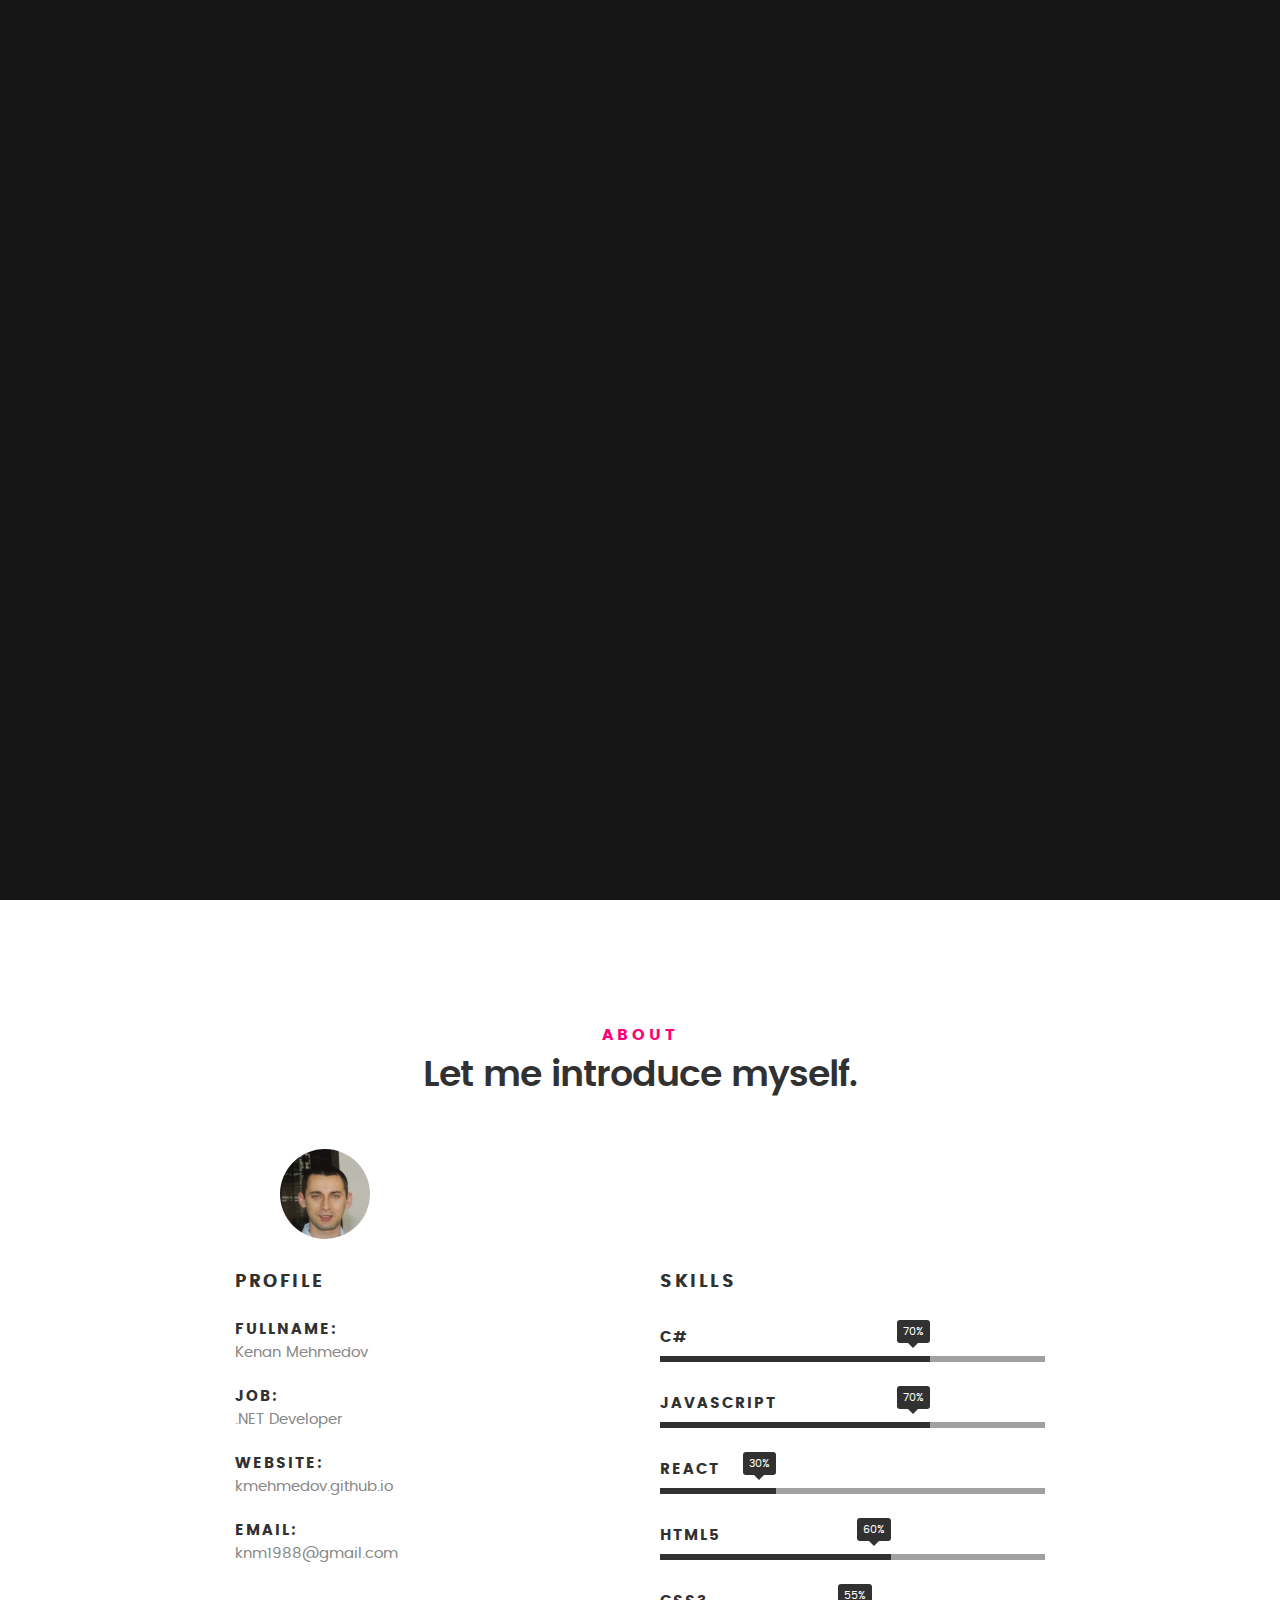
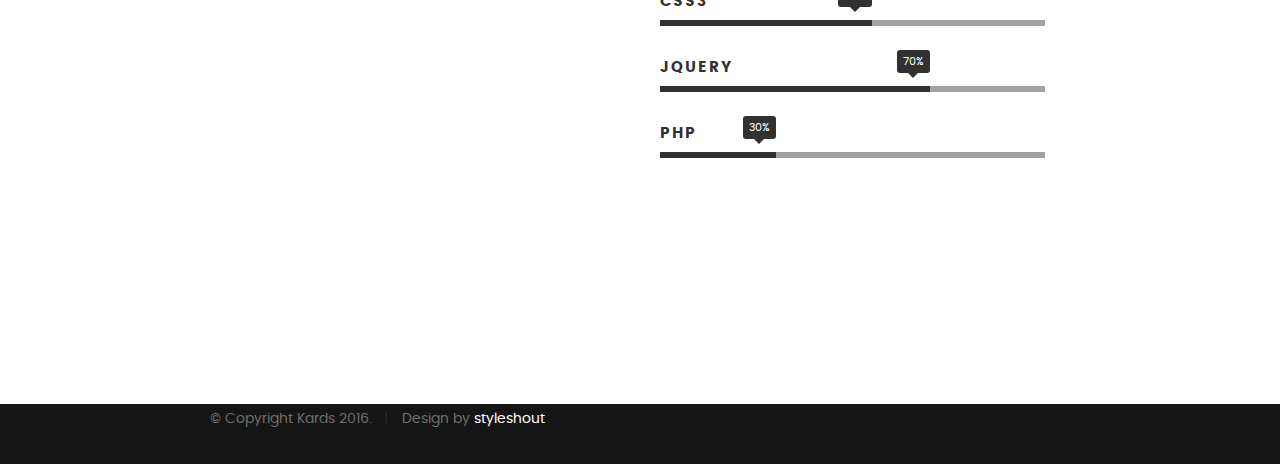
<file: index.html>
<!DOCTYPE html>
<!--[if IE 8 ]><html class="no-js oldie ie8" lang="en"> <![endif]-->
<!--[if IE 9 ]><html class="no-js oldie ie9" lang="en"> <![endif]-->
<!--[if (gte IE 9)|!(IE)]><!--><html class="no-js" lang="en"> <!--<![endif]-->
<head>

   <!--- basic page needs
   ================================================== -->
   <meta charset="utf-8">
	<title>kmehmedov.github.io</title>
	<meta name="description" content="">  
	<meta name="author" content="">

   <!-- mobile specific metas
   ================================================== -->
	<meta name="viewport" content="width=device-width, initial-scale=1, maximum-scale=1">

 	<!-- CSS
   ================================================== -->
   <link rel="stylesheet" href="css/base.css">  
   <link rel="stylesheet" href="css/main.css">
   <link rel="stylesheet" href="css/vendor.css">     

   <!-- script
   ================================================== -->   
	<script src="js/modernizr.js"></script>
	<script src="js/pace.min.js"></script>

   <!-- favicons
	================================================== -->
	<link rel="icon" type="image/png" href="">

</head>

<body id="top">

	<!-- header 
   ================================================== -->
   <header>   	
   	<div class="row">

   		<div class="top-bar">
   			<a class="menu-toggle" href="#"><span>Menu</span></a>  

		   	<nav id="main-nav-wrap">
					<ul class="main-navigation">
						<li class="current"><a class="smoothscroll"  href="#intro" title="">Home</a></li>
						<li><a class="smoothscroll"  href="#about" title="">About</a></li>
						<!-- <li><a class="smoothscroll"  href="#resume" title="">Resume</a></li>
						<li><a class="smoothscroll"  href="#portfolio" title="">Portfolio</a></li>
						<li><a class="smoothscroll"  href="#services" title="">Services</a></li>					
						<li><a class="smoothscroll"  href="#contact" title="">Contact</a></li>			 -->
					</ul>
				</nav>    		
   		</div> <!-- /top-bar --> 
   		
   	</div> <!-- /row --> 		
   </header> <!-- /header -->

	<!-- intro section
   ================================================== -->
   <section id="intro">   

   	<div class="intro-overlay"></div>	

   	<div class="intro-content">
   		<div class="row">

   			<div class="col-twelve">

	   			<h5>Hello, World.</h5>
	   			<h1>I'm Kenan Mehmedov.</h1>

	   			<p class="intro-position">
	   				<span>.NET Developer</span>
	   			</p>

	   			<a class="button stroke smoothscroll" href="#about" title="">More About Me</a>

	   		</div>  
   			
   		</div>   		 		
   	</div> <!-- /intro-content --> 

   	<ul class="intro-social">        
         <li><a href="https://www.facebook.com/schwabev" target="blank"><i class="fa fa-facebook"></i></a></li>
         <li><a href="https://www.linkedin.com/in/kenan-mehmedov" target="blank"><i class="fa fa-linkedin"></i></a></li>
         <li><a href="https://github.com/kmehmedov" target="blank"><i class="fa fa-github"></i></a></li>
      </ul> <!-- /intro-social -->      	

   </section> <!-- /intro -->


   <!-- about section
   ================================================== -->
   <section id="about">  

   	<div class="row section-intro">
   		<div class="col-twelve">

   			<h5>About</h5>
   			<h1>Let me introduce myself.</h1>

   			<div class="intro-info">

   				<img src="images/profile-pic.jpg" alt="Profile Picture">

   				<!-- <p class="lead">Lorem ipsum Exercitation culpa qui dolor consequat exercitation fugiat laborum ex ea eiusmod ad do aliqua occaecat nisi ad irure sunt id pariatur Duis laboris amet exercitation veniam labore consectetur ea id quis eiusmod.</p> -->
   			</div>   			

   		</div>   		
   	</div> <!-- /section-intro -->

   	<div class="row about-content">

   		<div class="col-six tab-full">

   			<h3>Profile</h3>
   			<!-- <p>Lorem ipsum Qui veniam ut consequat ex ullamco nulla in non ut esse in magna sint minim officia consectetur nisi commodo ea magna pariatur nisi cillum.</p> -->

   			<ul class="info-list">
   				<li>
   					<strong>Fullname:</strong>
   					<span>Kenan Mehmedov</span>
   				</li>
   				<li>
   					<strong>Job:</strong>
   					<span>.NET Developer</span>
   				</li>
   				<li>
   					<strong>Website:</strong>
   					<span>kmehmedov.github.io</span>
   				</li>
   				<li>
   					<strong>Email:</strong>
   					<span>knm1988@gmail.com</span>
   				</li>

   			</ul> <!-- /info-list -->

   		</div>

   		<div class="col-six tab-full">

   			<h3>Skills</h3>
   			<!-- <p>Lorem ipsum Qui veniam ut consequat ex ullamco nulla in non ut esse in magna sint minim officia consectetur nisi commodo ea magna pariatur nisi cillum.</p> -->

				<ul class="skill-bars">
					<li>
						<div class="progress percent70"><span>70%</span></div>
						<strong>C#</strong>
					</li>
					<li>
						<div class="progress percent70"><span>70%</span></div>
						<strong>JavaScript</strong>
					</li>
					<li>
						<div class="progress percent30"><span>30%</span></div>
						<strong>React</strong>
					</li>
				   <li>
				   		<div class="progress percent60"><span>60%</span></div>
				   		<strong>HTML5</strong>
				   </li>
				   <li>
				   		<div class="progress percent55"><span>55%</span></div>
				   		<strong>CSS3</strong>
				   </li>
				   <li>
				   		<div class="progress percent70"><span>70%</span></div>
				   		<strong>JQuery</strong>
				   </li>
				   <li>
				   		<div class="progress percent30"><span>30%</span></div>
				   		<strong>PHP</strong>
				   </li>      
				</ul> <!-- /skill-bars -->		

   		</div>

   	</div>

   	<div class="row button-section">
   		<div class="col-twelve">
   			<!-- <a href="#contact" title="Hire Me" class="button stroke smoothscroll">Hire Me</a>
   			<a href="#" title="Download CV" class="button button-primary">Download CV</a> -->
   		</div>   		
   	</div>

   </section> <!-- /process-->    


   <!-- resume Section
   ================================================== -->
	<!-- <section id="resume" class="grey-section">

	</section> -->


	<!-- Portfolio Section
   ================================================== -->
	<!-- <section id="portfolio">

	</section> -->
	 <!-- /portfolio --> 

	<!-- services Section
   ================================================== -->
	<!-- <section id="services">
		
	</section>  -->
	<!-- /services -->	


	<!-- stats Section
   ================================================== -->
	<!-- <section id="stats" class="count-up">

	</section> -->
	<!-- /stats -->

	
   <!-- contact
   ================================================== -->
	<!-- <section id="contact">
		
	</section>  -->
	<!-- /contact -->


   <!-- footer
   ================================================== -->

   <footer>
     	<div class="row">

      	<div class="col-six tab-full">
	      	<div class="copyright">
		        	<span>© Copyright Kards 2016.</span> 
		        	<span>Design by <a href="http://www.styleshout.com/">styleshout</a></span>	         	
		         </div>		                  
	      	</div>

	      	<div id="go-top">
		         <a class="smoothscroll" title="Back to Top" href="#top"><i class="fa fa-long-arrow-up"></i></a>
		      </div>

      	</div> <!-- /row -->     	
   </footer>  

   <div id="preloader"> 
    	<div id="loader"></div>
   </div> 

   <!-- Java Script
   ================================================== --> 
   <script src="js/jquery-2.1.3.min.js"></script>
   <script src="js/plugins.js"></script>
   <script src="js/main.js"></script>

</body>

</html>
</file>
<file: css/base.css>
/**
 * =================================================================== 
 *
 *  Kards v1.0 Base Stylesheet
 *  url: styleshout.com
 *  03-01-2016
 *  ------------------------------------------------------------------
 *  TOC:
 *  01. reset
 *  02. basic/base setup styles
 *  03. grid
 *  04. MISC
 *
 * =================================================================== 
 */

/** 
 * ===================================================================
 * 01. reset - normalize.css v3.0.2 | MIT License | git.io/normalize
 *
 * ------------------------------------------------------------------- 
 */
html {
	font-family: sans-serif;
	-ms-text-size-adjust: 100%;
	-webkit-text-size-adjust: 100%;
}

body {
	margin: 0;
}

article,
aside,
details,
figcaption,
figure,
footer,
header,
hgroup,
main,
menu,
nav,
section,
summary {
	display: block;
}

audio,
canvas,
progress,
video {
	display: inline-block;
	vertical-align: baseline;
}

audio:not([controls]) {
	display: none;
	height: 0;
}

[hidden],
template {
	display: none;
}

a {
	background: transparent;
}

a:active,
a:hover {
	outline: 0;
}

abbr[title] {
	border-bottom: 1px dotted;
}

b,
strong {
	font-weight: bold;
}

dfn {
	font-style: italic;
}

h1 {
	font-size: 2em;
	margin: 0.67em 0;
}

mark {
	background: #ff0;
	color: #000;
}

small {
	font-size: 80%;
}

sub,
sup {
	font-size: 75%;
	line-height: 0;
	position: relative;
	vertical-align: baseline;
}

sup {
	top: -0.5em;
}

sub {
	bottom: -0.25em;
}

img {
	border: 0;
}

svg:not(:root) {
	overflow: hidden;
}

figure {
	margin: 1em 40px;
}

hr {
	-moz-box-sizing: content-box;
	box-sizing: content-box;
	height: 0;
}

pre {
	overflow: auto;
}

code,
kbd,
pre,
samp {
	font-family: monospace, monospace;
	font-size: 1em;
}

button,
input,
optgroup,
select,
textarea {
	color: inherit;
	font: inherit;
	margin: 0;
}

button {
	overflow: visible;
}

button,
select {
	text-transform: none;
}

button,
html input[type="button"],
input[type="reset"],
input[type="submit"] {
	-webkit-appearance: button;
	cursor: pointer;
}

button[disabled],
html input[disabled] {
	cursor: default;
}

button::-moz-focus-inner,
input::-moz-focus-inner {
	border: 0;
	padding: 0;
}

input {
	line-height: normal;
}

input[type="checkbox"],
input[type="radio"] {
	box-sizing: border-box;
	padding: 0;
}

input[type="number"]::-webkit-inner-spin-button,
input[type="number"]::-webkit-outer-spin-button {
	height: auto;
}

input[type="search"] {
	-webkit-appearance: textfield;
	-moz-box-sizing: content-box;
	-webkit-box-sizing: content-box;
	box-sizing: content-box;
}

input[type="search"]::-webkit-search-cancel-button,
input[type="search"]::-webkit-search-decoration {
	-webkit-appearance: none;
}

fieldset {
	border: 1px solid #c0c0c0;
	margin: 0 2px;
	padding: 0.35em 0.625em 0.75em;
}

legend {
	border: 0;
	padding: 0;
}

textarea {
	overflow: auto;
}

optgroup {
	font-weight: bold;
}

table {
	border-collapse: collapse;
	border-spacing: 0;
}

td,
th {
	padding: 0;
}

/** 
 * ===================================================================
 * 02. basic/base setup styles - (_basic.scss)
 *
 * ------------------------------------------------------------------- 
 */
html {
	font-size: 62.5%;
	box-sizing: border-box;
}

*,
*::before,
*::after {
	box-sizing: inherit;
}

body {
	font-weight: normal;
	line-height: 1;
	text-rendering: optimizeLegibility;
	word-wrap: break-word;
	-webkit-overflow-scrolling: touch;
	-webkit-text-size-adjust: none;
}

body,
input,
button {
	-moz-osx-font-smoothing: grayscale;
	-webkit-font-smoothing: antialiased;
}

/**
 * Media - (_basic.scss)
 * ------------------------------------------------------------------- 
 */
img,
video {
	max-width: 100%;
	height: auto;
}

/**
 * Typography resets - (_basic.scss)
 * ------------------------------------------------------------------- 
 */
div,
dl,
dt,
dd,
ul,
ol,
li,
h1,
h2,
h3,
h4,
h5,
h6,
pre,
form,
p,
blockquote,
th,
td {
	margin: 0;
	padding: 0;
}

h1,
h2,
h3,
h4,
h5,
h6 {
	-webkit-font-variant-ligatures: common-ligatures;
	-moz-font-variant-ligatures: common-ligatures;
	font-variant-ligatures: common-ligatures;
	text-rendering: optimizeLegibility;
}

em,
i {
	font-style: italic;
	line-height: inherit;
}

strong,
b {
	font-weight: bold;
	line-height: inherit;
}

small {
	font-size: 60%;
	line-height: inherit;
}

ol,
ul {
	list-style: none;
}

li {
	display: block;
}

/**
 * links - (_basic.scss)
 * ------------------------------------------------------------------- 
 */
a {
	text-decoration: none;
	line-height: inherit;
}

a img {
	border: none;
}

/**
 * inputs - (_basic.scss)
 * ------------------------------------------------------------------- 
 */
fieldset {
	margin: 0;
	padding: 0;
}

input[type="email"],
input[type="number"],
input[type="search"],
input[type="text"],
input[type="tel"],
input[type="url"],
input[type="password"],
textarea {
	-webkit-appearance: none;
	-moz-appearance: none;
	-ms-appearance: none;
	-o-appearance: none;
	appearance: none;
}

/** 
 * ===================================================================
 * 03. grid - (_grid.scss)
 *
 * ------------------------------------------------------------------- 
 */
.row {
	width: 94%;
	max-width: 1140px;
	margin: 0 auto;
}

.row:before,
.row:after {
	content: "";
	display: table;
}

.row:after {
	clear: both;
}

.row .row {
	width: auto;
	max-width: none;
	margin-left: -20px;
	margin-right: -20px;
}

[class*="col-"],
.bgrid {
	float: left;
}

[class*="col-"] + [class*="col-"].end {
	float: right;
}

[class*="col-"] {
	padding: 0 20px;
}

.col-one {
	width: 8.33333%;
}

.col-two,
.col-1-6 {
	width: 16.66667%;
}

.col-three,
.col-1-4 {
	width: 25%;
}

.col-four,
.col-1-3 {
	width: 33.33333%;
}

.col-five {
	width: 41.66667%;
}

.col-six,
.col-1-2 {
	width: 50%;
}

.col-seven {
	width: 58.33333%;
}

.col-eight,
.col-2-3 {
	width: 66.66667%;
}

.col-nine,
.col-3-4 {
	width: 75%;
}

.col-ten,
.col-5-6 {
	width: 83.33333%;
}

.col-eleven {
	width: 91.66667%;
}

.col-twelve,
.col-full {
	width: 100%;
}

/**
 * small screens - (_grid.scss)
 * --------------------------------------------------------------- 
 */
@media screen and (max-width:1024px) {
	.row .row {
		margin-left: -18px;
		margin-right: -18px;
	}

	[class*="col-"] {
		padding: 0 18px;
	}

}

/**
 * tablets - (_grid.scss)
 * --------------------------------------------------------------- 
 */
@media screen and (max-width:768px) {
	.row {
		width: auto;
		padding-left: 30px;
		padding-right: 30px;
	}

	.row .row {
		padding-left: 0;
		padding-right: 0;
		margin-left: -15px;
		margin-right: -15px;
	}

	[class*="col-"] {
		padding: 0 15px;
	}

	.tab-1-4 {
		width: 25%;
	}

	.tab-1-3 {
		width: 33.33333%;
	}

	.tab-1-2 {
		width: 50%;
	}

	.tab-2-3 {
		width: 66.66667%;
	}

	.tab-3-4 {
		width: 75%;
	}

	.tab-full {
		width: 100%;
	}

}

/**
 * large mobile devices - (_grid.scss)
 * --------------------------------------------------------------- 
 */
@media screen and (max-width:600px) {
	.row {
		padding-left: 25px;
		padding-right: 25px;
	}

	.row .row {
		margin-left: -10px;
		margin-right: -10px;
	}

	[class*="col-"] {
		padding: 0 10px;
	}

	.mob-1-4 {
		width: 25%;
	}

	.mob-1-2 {
		width: 50%;
	}

	.mob-3-4 {
		width: 75%;
	}

	.mob-full {
		width: 100%;
	}

}

/**
 * small mobile devices - (_grid.scss)
 * --------------------------------------------------------------- 
 */
@media screen and (max-width:400px) {
	.row .row {
		padding-left: 0;
		padding-right: 0;
		margin-left: 0;
		margin-right: 0;
	}

	[class*="col-"] {
		width: 100% !important;
		float: none !important;
		clear: both !important;
		margin-left: 0;
		margin-right: 0;
		padding: 0;
	}

	[class*="col-"] + [class*="col-"].end {
		float: none;
	}

}

/** 
 * ===================================================================
 * block grids - (_grid.scss)
 *
 * ------------------------------------------------------------------- 
 */
[class*="block-"]:before,
[class*="block-"]:after {
	content: "";
	display: table;
}

[class*="block-"]:after {
	clear: both;
}

.block-1-6 .bgrid {
	width: 16.66667%;
}

.block-1-4 .bgrid {
	width: 25%;
}

.block-1-3 .bgrid {
	width: 33.33333%;
}

.block-1-2 .bgrid {
	width: 50%;
}

/**
 * Clearing for block grid columns. Allow columns with 
 * different heights to align properly.
 */
.block-1-6 .bgrid:nth-child(6n+1),
.block-1-4 .bgrid:nth-child(4n+1),
.block-1-3 .bgrid:nth-child(3n+1),
.block-1-2 .bgrid:nth-child(2n+1) {
	clear: both;
}

/**
 * small screens - (_grid.scss)
 * --------------------------------------------------------------- 
 */
@media screen and (max-width:1024px) {
	.block-s-1-6 .bgrid {
		width: 16.66667%;
	}

	.block-s-1-4 .bgrid {
		width: 25%;
	}

	.block-s-1-3 .bgrid {
		width: 33.33333%;
	}

	.block-s-1-2 .bgrid {
		width: 50%;
	}

	.block-s-full .bgrid {
		width: 100%;
		clear: both;
	}

	[class*="block-s-"] .bgrid:nth-child(n) {
		clear: none;
	}

	.block-s-1-6 .bgrid:nth-child(6n+1),
	.block-s-1-4 .bgrid:nth-child(4n+1),
	.block-s-1-3 .bgrid:nth-child(3n+1),
	.block-s-1-2 .bgrid:nth-child(2n+1) {
		clear: both;
	}

}

/**
 * tablets - (_grid.scss)
 * --------------------------------------------------------------- 
 */
@media screen and (max-width:768px) {
	.block-tab-1-6 .bgrid {
		width: 16.66667%;
	}

	.block-tab-1-4 .bgrid {
		width: 25%;
	}

	.block-tab-1-3 .bgrid {
		width: 33.33333%;
	}

	.block-tab-1-2 .bgrid {
		width: 50%;
	}

	.block-tab-full .bgrid {
		width: 100%;
		clear: both;
	}

	[class*="block-tab-"] .bgrid:nth-child(n) {
		clear: none;
	}

	.block-tab-1-6 .bgrid:nth-child(6n+1),
	.block-tab-1-4 .bgrid:nth-child(4n+1),
	.block-tab-1-3 .bgrid:nth-child(3n+1),
	.block-tab-1-2 .bgrid:nth-child(2n+1) {
		clear: both;
	}

}

/**
 * large mobile devices - (_grid.scss)
 * --------------------------------------------------------------- 
 */
@media screen and (max-width:600px) {
	.block-mob-1-6 .bgrid {
		width: 16.66667%;
	}

	.block-mob-1-4 .bgrid {
		width: 25%;
	}

	.block-mob-1-3 .bgrid {
		width: 33.33333%;
	}

	.block-mob-1-2 .bgrid {
		width: 50%;
	}

	.block-mob-full .bgrid {
		width: 100%;
		clear: both;
	}

	[class*="block-mob-"] .bgrid:nth-child(n) {
		clear: none;
	}

	.block-mob-1-6 .bgrid:nth-child(6n+1),
	.block-mob-1-4 .bgrid:nth-child(4n+1),
	.block-mob-1-3 .bgrid:nth-child(3n+1),
	.block-mob-1-2 .bgrid:nth-child(2n+1) {
		clear: both;
	}

}

/**
 * stack on small mobile devices - (_grid.scss)
 * --------------------------------------------------------------- 
 */
@media screen and (max-width:400px) {
	.stack .bgrid {
		width: 100% !important;
		float: none !important;
		clear: both !important;
		margin-left: 0;
		margin-right: 0;
	}

}

/** 
 * ===================================================================
 * 04. MISC  - (_grid.scss)
 *
 * ------------------------------------------------------------------- 
 */

/**
 * Clearing - (http://nicolasgallagher.com/micro-clearfix-hack/
 */
.group:before,
.group:after {
	content: "";
	display: table;
}

.group:after {
	clear: both;
}

/**
 * Misc Helper Styles 
 */
.hide {
	display: none;
}

.invisible {
	visibility: hidden;
}

.antialiased {
	-webkit-font-smoothing: antialiased;
	-moz-osx-font-smoothing: grayscale;
}

.remove-bottom {
	margin-bottom: 0;
}

.half-bottom {
	margin-bottom: 1.5rem !important;
}

.add-bottom {
	margin-bottom: 3rem !important;
}

.no-border {
	border: none;
}

.full-width {
	width: 100%;
}

.text-center {
	text-align: center;
}

.text-left {
	text-align: left;
}

.text-right {
	text-align: right;
}

.pull-left {
	float: left;
}

.pull-right {
	float: right;
}

.align-center {
	margin-left: auto;
	margin-right: auto;
	text-align: center;
}

/*# sourceMappingURL=base.css.map */
</file>
<file: css/main.css>
/**
 * =================================================================== 
 *
 *  Kards v1.0 Main Stylesheet
 *  url: styleshout.com
 *  03-01-2016
 *  ------------------------------------------------------------------
 *  TOC:
 *  01. webfonts and iconfonts
 *  02. base style overrides
 *  03. typography & general theme styles
 *  04. preloader
 *  05. forms
 *  06. buttons 
 *  07. other components
 *  08. common styles
 *  09. header styles
 *  10. intro
 *  11. about
 *  12. resume
 *  13. portfolio
 *  14. call-to-action section
 *  15. services
 *  16. stats
 *  17. contact
 *  18. footer
 *
 * =================================================================== 
 */


/** 
 * ===================================================================
 * 01. webfonts and iconfonts - (_document-setup.scss)
 *
 * ------------------------------------------------------------------- 
 */
@import url("fonts.css");
@import url("font-awesome/css/font-awesome.min.css");
@import url("micons/micons.css");


/** 
 * ===================================================================
 * 02. base style overrides - (_document-setup.scss)
 *
 * ------------------------------------------------------------------- 
 */
html {
	font-size: 10px;
}

@media only screen and (max-width:1024px) {
	html {
		font-size: 9.411764705882353px;
	}
}
@media only screen and (max-width:768px) {
	html {
		font-size: 10px;
	}
}
@media only screen and (max-width:400px) {
	html {
		font-size: 9.411764705882353px;
	}
}

html, body {
	height: 100%;
}
body {
	background: #151515;
	font-family: "lora-regular", serif;
	font-size: 1.7rem;
	line-height: 3rem;
	color: #6e6e6e;
}

/**
 * links - (_document-setup.scss)
 * -------------------------------------------------------------------
 */
a, a:visited {
	color: #000000;
	-moz-transition: all 0.3s ease-in-out;
	-o-transition: all 0.3s ease-in-out;
	-webkit-transition: all 0.3s ease-in-out;
	-ms-transition: all 0.3s ease-in-out;
	transition: all 0.3s ease-in-out;
}
a:hover, a:focus, a:active {
	color: #FF0077;
	outline: 0;
}

/** 
 * ===================================================================
 * 03. typography & general theme styles - (_document-setup.scss)
 *
 * ------------------------------------------------------------------- 
 */
h1, h2, h3, h4, h5, h6, .h01, .h02, .h03, .h04, .h05, .h06 {
	font-family: "poppins-semibold", sans-serif;
	color: #313131;
	font-style: normal;
	text-rendering: optimizeLegibility;
	margin-bottom: 2.1rem;
}
h3, .h03, h4, .h04 {
	margin-bottom: 1.8rem;
}
h5, .h05, h6, .h06 {
	font-family: "poppins-bold";
	margin-bottom: 1.2rem;
}
h1, .h01 {
	font-size: 3.1rem;
	line-height: 1.355;
	letter-spacing: -.1rem;
}
@media only screen and (max-width:600px) {
	h1, .h01 {
		font-size: 2.6rem;
		letter-spacing: -.07rem;
	}
}
h2, .h02 {
	font-size: 2.4rem;
	line-height: 1.25;
}
h3, .h03 {
	font-size: 2rem;
	line-height: 1.5;
}
h4, .h04 {
	font-size: 1.7rem;
	line-height: 1.765;
}
h5, .h05 {
	font-size: 1.4rem;
	line-height: 1.714;
	text-transform: uppercase;
	letter-spacing: .15rem;
}
h6, .h06 {
	font-size: 1.3rem;
	line-height: 1.846;
	text-transform: uppercase;
	letter-spacing: .15rem;
}
p img {
	margin: 0;
}
p.lead {
	font-family: "lora-regular", serif;
	font-size: 2rem;
	line-height: 1.8;
	color: #888888;
}
@media only screen and (max-width:768px) {
	p.lead {
		font-size: 1.7rem;
	}
}
em, i, strong, b {
	font-size: 1.7rem;
	line-height: 3rem;
	font-style: normal;
	font-weight: normal;
}
em, i {
	font-family: "lora-italic", serif;
}
strong, b {
	font-family: "lora-bold", serif;
}
small {
	font-size: 1.2rem;
	line-height: inherit;
}
blockquote {
	margin: 3rem 0;
	padding-left: 4rem;
	position: relative;
}
blockquote:before {
	content: "\201C";
	font-size: 8rem;
	line-height: 0px;
	margin: 0;
	color: #313131;
	font-family: arial, sans-serif;
	position: absolute;
	top: 3rem;
	left: 0;
}
blockquote p {
	font-family: georgia, serif;
	font-style: italic;
	padding: 0;
	font-size: 1.9rem;
	line-height: 1.737;
}
blockquote cite {
	display: block;
	font-size: 1.3rem;
	font-style: normal;
	line-height: 1.616;
}
blockquote cite:before {
	content: "\2014 \0020";
}
blockquote cite a, blockquote cite a:visited {
	color: #888888;
	border: none;
}
abbr {
	font-family: "poppins-bold", serif;
	font-variant: small-caps;
	text-transform: lowercase;
	letter-spacing: .05rem;
	color: #888888;
}
var, kbd, samp, code, pre {
	font-family: Consolas, "Andale Mono", Courier, "Courier New", monospace;
}
pre {
	padding: 2.4rem 3rem 3rem;
	background: #F1F1F1;
}
code {
	font-size: 1.4rem;
	margin: 0 .2rem;
	padding: .3rem .6rem;
	white-space: nowrap;
	background: #F1F1F1;
	border: 1px solid #E1E1E1;
	border-radius: 3px;
}
pre > code {
	display: block;
	white-space: pre;
	line-height: 2;
	padding: 0;
	margin: 0;
}
pre.prettyprint > code {
	border: none;
}
del {
	text-decoration: line-through;
}
abbr[title], dfn[title] {
	border-bottom: 1px dotted;
	cursor: help;
}
mark {
	background: #FFF49B;
	color: #000;
}
hr {
	border: solid #d2d2d2;
	border-width: 1px 0 0;
	clear: both;
	margin: 2.4rem 0 1.5rem;
	height: 0;
}

/**
 * Lists - (_document-setup.scss)  
 * -------------------------------------------------------------------
 */
ol {
	list-style: decimal;
}
ul {
	list-style: disc;
}
li {
	display: list-item;
}
ol, ul {
	margin-left: 1.7rem;
}
ul li {
	padding-left: .4rem;
}
ul ul, ul ol, ol ol, ol ul {
	margin: .6rem 0 .6rem 1.7rem;
}
ul.disc li {
	display: list-item;
	list-style: none;
	padding: 0 0 0 .8rem;
	position: relative;
}
ul.disc li::before {
	content: "";
	display: inline-block;
	width: 8px;
	height: 8px;
	border-radius: 50%;
	background: #FF0077;
	position: absolute;
	left: -17px;
	top: 11px;
	vertical-align: middle;
}
dt {
	margin: 0;
	color: #FF0077;
}
dd {
	margin: 0 0 0 2rem;
}

/**
 * tables - (_document-setup.scss)  
 * -------------------------------------------------------------------
 */
table {
	border-width: 0;
	width: 100%;
	max-width: 100%;
	font-family: "lora-regular", sans-serif;
}
th, td {
	padding: 1.5rem 3rem;
	text-align: left;
	border-bottom: 1px solid #E8E8E8;
}
th {
	color: #313131;
	font-family: "poppins-bold", sans-serif;
}
td {
	line-height: 1.5;
}
th:first-child, td:first-child {
	padding-left: 0;
}
th:last-child, td:last-child {
	padding-right: 0;
}
.table-responsive {
	overflow-x: auto;
	-webkit-overflow-scrolling: touch;
}

/**
 * Spacing - (_document-setup.scss)  
 * -------------------------------------------------------------------
 */
button, .button {
	margin-bottom: 1.2;
}
fieldset {
	margin-bottom: 1.5rem;
}
input,
textarea,
select,
pre,
blockquote,
figure,
table,
p,
ul,
ol,
dl,
form,
.fluid-video-wrapper,
.ss-custom-select {
	margin-bottom: 3rem;
}

/**
 * floated image - (_document-setup.scss)  
 * -------------------------------------------------------------------
 */
img.pull-right {
	margin: .9rem 0 0 2.4rem;
}
img.pull-left {
	margin: .9rem 2.4rem 0 0;
}

/**
 * block grid paddings - (_document-setup.scss) 
 * -------------------------------------------------------------------
 */
.bgrid {
	padding: 0 20px;
}
@media only screen and (max-width:1024px) {
	.bgrid {
		padding: 0 18px;
	}
}
@media only screen and (max-width:768px) {
	.bgrid {
		padding: 0 15px;
	}
}
@media only screen and (max-width:600px) {
	.bgrid {
		padding: 0 10px;
	}
}
@media only screen and (max-width:400px) {
	.bgrid {
		padding: 0;
	}
}

/**
 * pace.js styles - minimal  - (_document-setup.scss)
 * -------------------------------------------------------------------
 */
.pace {
	-webkit-pointer-events: none;
	pointer-events: none;
	-webkit-user-select: none;
	-moz-user-select: none;
	user-select: none;
}
.pace-inactive {
	display: none;
}
.pace .pace-progress {
	background: #FF0077;
	position: fixed;
	z-index: 900;
	top: 0;
	right: 100%;
	width: 100%;
	height: 6px;
}

/** 
 * ===================================================================
 * 04. preloader - (_preloader-1.scss)
 *
 * ------------------------------------------------------------------- 
 */
#preloader {
	position: fixed;
	top: 0;
	left: 0;
	right: 0;
	bottom: 0;
	background: #151515;
	z-index: 800;
	height: 100%;
	width: 100%;
}
.no-js #preloader, .oldie #preloader {
	display: none;
}
#loader {
	position: absolute;
	left: 50%;
	top: 50%;
	width: 60px;
	height: 60px;
	margin: -30px 0 0 -30px;
	padding: 0;
}
#loader:before {
	content: "";
	border-top: 11px solid rgba(255, 255, 255, 0.1);
	border-right: 11px solid rgba(255, 255, 255, 0.1);
	border-bottom: 11px solid rgba(255, 255, 255, 0.1);
	border-left: 11px solid #FF0077;
	-webkit-animation: load 1.1s infinite linear;
	animation: load 1.1s infinite linear;
	display: block;
	border-radius: 50%;
	width: 60px;
	height: 60px;
}
@-webkit-keyframes load {
	0% {
		-webkit-transform: rotate(0deg);
		transform: rotate(0deg);
	}
	100% {
		-webkit-transform: rotate(360deg);
		transform: rotate(360deg);
	}
}
@keyframes load {
	0% {
		-webkit-transform: rotate(0deg);
		transform: rotate(0deg);
	}
	100% {
		-webkit-transform: rotate(360deg);
		transform: rotate(360deg);
	}
}

/** 
 * ===================================================================
 * 05. forms - (_forms.scss)
 *
 * ------------------------------------------------------------------- 
 */
fieldset {
	border: none;
}
input[type="email"],
input[type="number"],
input[type="search"],
input[type="text"],
input[type="tel"],
input[type="url"],
input[type="password"],
textarea,
select {
	display: block;
	height: 6rem;
	padding: 1.5rem 0;
	border: 0;
	outline: none;
	vertical-align: middle;
	color: #313131;
	font-family: "poppins-regular", sans-serif;
	font-size: 1.5rem;
	line-height: 3rem;
	max-width: 100%;
	background: transparent;
	border-bottom: 1px solid rgba(0, 0, 0, 0.3);
	-moz-transition: all 0.3s ease-in-out;
	-o-transition: all 0.3s ease-in-out;
	-webkit-transition: all 0.3s ease-in-out;
	-ms-transition: all 0.3s ease-in-out;
	transition: all 0.3s ease-in-out;
}
.ss-custom-select {
	position: relative;
	padding: 0;
}
.ss-custom-select select {
	-webkit-appearance: none;
	-moz-appearance: none;
	-ms-appearance: none;
	-o-appearance: none;
	appearance: none;
	text-indent: 0.01px;
	text-overflow: '';
	margin: 0;
	line-height: 3rem;
	vertical-align: middle;
}
.ss-custom-select select option {
	padding-left: 2rem;
	padding-right: 2rem;
}
.ss-custom-select select::-ms-expand {
	display: none;
}
.ss-custom-select::after {
	content: '\f0d7';
	font-family: 'FontAwesome';
	position: absolute;
	top: 50%;
	right: 1.5rem;
	margin-top: -10px;
	bottom: auto;
	width: 20px;
	height: 20px;
	line-height: 20px;
	font-size: 18px;
	text-align: center;
	pointer-events: none;
	color: #252525;
}

/* IE9 and below */
.oldie .ss-custom-select::after {
	display: none;
}
textarea {
	min-height: 25rem;
}
input[type="email"]:focus,
input[type="number"]:focus,
input[type="search"]:focus,
input[type="text"]:focus,
input[type="tel"]:focus,
input[type="url"]:focus,
input[type="password"]:focus,
textarea:focus,
select:focus {
	color: #cc005f;
	border-bottom: 1px solid #FF0077;
}
label, legend {
	font-family: "poppins-bold", sans-serif;
	font-size: 1.4rem;
	margin-bottom: .6rem;
	color: #3b3b3b;
	display: block;
}
input[type="checkbox"], input[type="radio"] {
	display: inline;
}
label > .label-text {
	display: inline-block;
	margin-left: 1rem;
	font-family: "poppins-regular", sans-serif;
	line-height: inherit;
}
label > input[type="checkbox"], label > input[type="radio"] {
	margin: 0;
	position: relative;
	top: .15rem;
}

/**
 * Style Placeholder Text  
 * -
 */
::-webkit-input-placeholder {
	color: #a1a1a1;
}
:-moz-placeholder {
	color: #a1a1a1;  /* Firefox 18- */
}
::-moz-placeholder {
	color: #a1a1a1;  /* Firefox 19+ */
}
:-ms-input-placeholder {
	color: #a1a1a1;
}
.placeholder {
	color: #a1a1a1 !important;
}

/** 
 * ===================================================================
 * 06. buttons - (_button-essentials.scss)
 *
 * ------------------------------------------------------------------- 
 */
.button,
a.button,
button,
input[type="submit"],
input[type="reset"],
input[type="button"] {
	display: inline-block;
	font-family: "poppins-bold", sans-serif;
	font-size: 1.4rem;
	text-transform: uppercase;
	letter-spacing: .3rem;
	height: 5.4rem;
	line-height: 5.4rem;
	padding: 0 3rem;
	margin: 0 .3rem 1.2rem 0;
	background: #d8d8d8;
	color: #313131;
	text-decoration: none;
	cursor: pointer;
	text-align: center;
	white-space: nowrap;
	border: none;
	-moz-transition: all 0.3s ease-in-out;
	-o-transition: all 0.3s ease-in-out;
	-webkit-transition: all 0.3s ease-in-out;
	-ms-transition: all 0.3s ease-in-out;
	transition: all 0.3s ease-in-out;
}
.button:hover,
a.button:hover,
button:hover,
input[type="submit"]:hover,
input[type="reset"]:hover,
input[type="button"]:hover,
.button:focus,
button:focus,
input[type="submit"]:focus,
input[type="reset"]:focus,
input[type="button"]:focus {
	background: #bebebe;
	color: #000000;
	outline: 0;
}
.button.button-primary,
a.button.button-primary,
button.button-primary,
input[type="submit"].button-primary,
input[type="reset"].button-primary,
input[type="button"].button-primary {
	background: #313131;
	color: #FFFFFF;
}
.button.button-primary:hover,
a.button.button-primary:hover,
button.button-primary:hover,
input[type="submit"].button-primary:hover,
input[type="reset"].button-primary:hover,
input[type="button"].button-primary:hover,
.button.button-primary:focus,
button.button-primary:focus,
input[type="submit"].button-primary:focus,
input[type="reset"].button-primary:focus,
input[type="button"].button-primary:focus {
	background: #1f1f1f;
}
button.full-width, .button.full-width {
	width: 100%;
	margin-right: 0;
}
button.medium, .button.medium {
	height: 5.7rem !important;
	line-height: 5.7rem !important;
	padding: 0 1.8rem !important;
}
button.large, .button.large {
	height: 6rem !important;
	line-height: 6rem !important;
	padding: 0rem 3rem !important;
}
button.stroke, .button.stroke {
	background: transparent !important;
	border: 3px solid #313131;
	line-height: 4.8rem;
}
button.stroke.medium, .button.stroke.medium {
	line-height: 5.1rem !important;
}
button.stroke.large, .button.stroke.large {
	line-height: 5.4rem !important;
}
button.stroke:hover, .button.stroke:hover {
	border: 3px solid #FF0077;
	color: #FF0077;
}
button::-moz-focus-inner, input::-moz-focus-inner {
	border: 0;
	padding: 0;
}


/** 
 * ===================================================================
 * 07. other components - (_others.scss)
 *
 * ------------------------------------------------------------------- 
 */

/**
 * alert box - (_alert-box.scss)
 * -------------------------------------------------------------------
 */
.alert-box {
	padding: 2.1rem 4rem 2.1rem 3rem;
	position: relative;
	margin-bottom: 3rem;
	border-radius: 3px;
	font-family: "poppins-regular", sans-serif;
	font-size: 1.5rem;
}
.alert-box .close {
	position: absolute;
	right: 1.8rem;
	top: 1.8rem;
	cursor: pointer;
}
.ss-error {
	background-color: #ffd1d2;
	color: #e65153;
}
.ss-success {
	background-color: #c8e675;
	color: #758c36;
}
.ss-info {
	background-color: #d7ecfb;
	color: #4a95cc;
}
.ss-notice {
	background-color: #fff099;
	color: #bba31b;
}

/**
 * additional typo styles - (_additional-typo.scss)
 * -------------------------------------------------------------------
 */

/**
 * drop cap 
 */
.drop-cap:first-letter {
	float: left;
	margin: 0;
	padding: 1.5rem .6rem 0 0;
	font-size: 8.4rem;
	font-family: "poppins-bold", sans-serif;
	line-height: 6rem;
	text-indent: 0;
	background: transparent;
	color: #313131;
}

/**
 * line definition style
 */
.lining dt, .lining dd {
	display: inline;
	margin: 0;
}
.lining dt + dt:before, .lining dd + dt:before {
	content: "\A";
	white-space: pre;
}
.lining dd + dd:before {
	content: ", ";
}
.lining dd + dd:before {
	content: ", ";
}
.lining dd:before {
	content: ": ";
	margin-left: -0.2em;
}

/**
 * dictionary definition style
 */
.dictionary-style dt {
	display: inline;
	counter-reset: definitions;
}
.dictionary-style dt + dt:before {
	content: ", ";
	margin-left: -0.2em;
}
.dictionary-style dd {
	display: block;
	counter-increment: definitions;
}
.dictionary-style dd:before {
	content: counter(definitions, decimal) ". ";
}

/** 
 * Pull Quotes
 * -----------
 * markup:
 *
 * <aside class="pull-quote">
 *		<blockquote>
 *			<p></p>
 *		</blockquote>
 *	</aside>
 *
 * --------------------------------------------------------------------- 
 */
.pull-quote {
	position: relative;
	padding: 2.1rem 3rem 2.1rem 0px;
}
.pull-quote:before, .pull-quote:after {
	height: 1em;
	position: absolute;
	font-size: 8rem;
	font-family: Arial, Sans-Serif;
	color: #333;
}
.pull-quote:before {
	content: "\201C";
	top: 33px;
	left: 0;
}
.pull-quote:after {
	content: '\201D';
	bottom: -33px;
	right: 0;
}
.pull-quote blockquote {
	margin: 0;
}
.pull-quote blockquote:before {
	content: none;
}

/** 
 * Stats Tab
 * ---------
 * markup:
 *
 * <ul class="stats-tabs">
 *		<li><a href="#">[value]<em>[name]</em></a></li>
 *	</ul>
 *
 * Extend this object into your markup.
 *
 * ---------------------------------------------------------------------
 */
.stats-tabs {
	padding: 0;
	margin: 3rem 0;
}
.stats-tabs li {
	display: inline-block;
	margin: 0 1.5rem 3rem 0;
	padding: 0 1.5rem 0 0;
	border-right: 1px solid #ccc;
}
.stats-tabs li:last-child {
	margin: 0;
	padding: 0;
	border: none;
}
.stats-tabs li a {
	display: inline-block;
	font-size: 2.5rem;
	font-family: "poppins-bold", sans-serif;
	border: none;
	color: #252525;
}
.stats-tabs li a:hover {
	color: #FF0077;
}
.stats-tabs li a em {
	display: block;
	margin: .6rem 0 0 0;
	font-size: 1.4rem;
	font-family: "poppins-regular", sans-serif;
	color: #888888;
}

/**
 * skillbars - (_skillbars.scss)
 * -------------------------------------------------------------------
 */
.skill-bars {
	list-style: none;
	margin: 6rem 0 3rem;
}
.skill-bars li {
	height: .6rem;
	background: #a1a1a1;
	width: 100%;
	margin-bottom: 6rem;
	padding: 0;
	position: relative;
}
.skill-bars li strong {
	position: absolute;
	left: 0;
	top: -3rem;
	font-family: "poppins-bold", sans-serif;
	color: #313131;
	text-transform: uppercase;
	letter-spacing: .2rem;
	font-size: 1.5rem;
	line-height: 2.4rem;
}
.skill-bars li .progress {
	background: #313131;
	position: relative;
	height: 100%;
}
.skill-bars li .progress span {
	position: absolute;
	right: 0;
	top: -3.6rem;
	display: block;
	font-family: "poppins-regular", sans-serif;
	color: white;
	font-size: 1.1rem;
	line-height: 1;
	background: #313131;
	padding: .6rem .6rem;
	border-radius: 3px;
}
.skill-bars li .progress span::after {
	position: absolute;
	left: 50%;
	bottom: -5px;
	margin-left: -5px;
	border-right: 5px solid transparent;
	border-left: 5px solid transparent;
	border-top: 5px solid #313131;
	content: "";
}

.skill-bars li .percent5   { width: 5%; }
.skill-bars li .percent10  { width: 10%; }
.skill-bars li .percent15  { width: 15%; }
.skill-bars li .percent20  { width: 20%; }
.skill-bars li .percent25  { width: 25%; }
.skill-bars li .percent30  { width: 30%; }
.skill-bars li .percent35  { width: 35%; }
.skill-bars li .percent40  { width: 40%; }
.skill-bars li .percent45  { width: 45%; }
.skill-bars li .percent50  { width: 50%; }
.skill-bars li .percent55  { width: 55%; }
.skill-bars li .percent60  { width: 60%; }
.skill-bars li .percent65  { width: 65%; }
.skill-bars li .percent70  { width: 70%; }
.skill-bars li .percent75  { width: 75%; }
.skill-bars li .percent80  { width: 80%; }
.skill-bars li .percent85  { width: 85%; }
.skill-bars li .percent90  { width: 90%; }
.skill-bars li .percent95  { width: 95%; }
.skill-bars li .percent100 { width: 100%; }


/** 
 * ===================================================================
 * 08. common styles (_layout.scss)
 *
 * ------------------------------------------------------------------- 
 */
.grey-section {
	background: #ebebeb;
}
.grey-section p.lead {
	color: #7d7d7d;
}
.section-intro {
	max-width: 700px;
	margin-left: auto;
	margin-right: auto;
	text-align: center;
	margin-bottom: 3.6rem;
	position: relative;
}
.section-intro h1 {
	font-family: "poppins-semibold", serif;
	font-size: 3.6rem;
	color: #313131;
	line-height: 1.25;
	margin-bottom: 1.2rem;
}
.section-intro h5 {
	color: #FF0077;
	font-size: 1.6rem;
	line-height: 1.875;
	margin-bottom: 0.3rem;
	letter-spacing: .4rem;
}

/**
 * responsive:
 * common styles
 * ------------------------------------------------------------------- 
 */
@media only screen and (max-width:768px) {
	.section-intro {
		max-width: 650px;
	}
	.section-intro h1 {
		font-size: 3rem;
	}
}
@media only screen and (max-width:600px) {
	.section-intro h1 {
		font-size: 2.6rem;
	}
	.section-intro h5 {
		font-size: 1.5rem;
		letter-spacing: .3rem;
	}
}
@media only screen and (max-width:400px) {
	.section-intro h1 {
		font-size: 2.4rem;
	}
}


/** 
 * ===================================================================
 * 09. header styles - (_layout.scss)
 *
 * ------------------------------------------------------------------- 
 */
header {
	position: fixed;
	width: 100%;
	min-height: 66px;
	z-index: 600;
}
header .row {
	position: relative;
	min-height: 66px;
}
header .top-bar {
	display: block;
	background: #000000;
	min-width: 220px;
	min-height: 66px;
	position: relative;
	/* left: 90px; */
	top: 0;
}
header .logo {
	float: left;
	margin-left: 20px;
	margin-right: 50px;
	margin-top: 25px;
	position: relative;
}
header .logo a {
	display: block;
	margin: 0;
	padding: 0;
	border: none;
	font: 0/0 a;
	text-shadow: none;
	color: transparent;
	width: 92px;
	height: 15px;
	background: url("../images/logo.png") no-repeat center;
	background-size: 92px 15px;
}

/**
 * menu toggle - (_layout.css)
 * ------------------------------------------------------------------- 
 */
.menu-toggle {
	float: left;
	width: 40px;
	height: 40px;
	margin-left: 20px;
	margin-top: 13px;
	display: block;
	position: relative;
}
.menu-toggle span {
	display: block;
	background-color: #FF0077;
	width: 24px;
	height: 3px;
	margin-top: -1.5px;
	font: 0/0 a;
	text-shadow: none;
	color: transparent;
	position: absolute;
	right: 8px;
	top: 50%;
	bottom: auto;
	left: auto;
	-moz-transition: background 0.2s ease-in-out;
	-o-transition: background 0.2s ease-in-out;
	-webkit-transition: background 0.2s ease-in-out;
	-ms-transition: background 0.2s ease-in-out;
	transition: background 0.2s ease-in-out;
}
.menu-toggle span::before, .menu-toggle span::after {
	content: '';
	width: 100%;
	height: 100%;
	background-color: inherit;
	position: absolute;
	left: 0;
	-moz-transition-duration: 0.2s, 0.2s;
	-o-transition-duration: 0.2s, 0.2s;
	-webkit-transition-duration: 0.2s, 0.2s;
	-ms-transition-duration: 0.2s, 0.2s;
	transition-duration: 0.2s, 0.2s;
	-moz-transition-delay: 0.2s, 0s;
	-o-transition-delay: 0.2s, 0s;
	-webkit-transition-delay: 0.2s, 0s;
	-ms-transition-delay: 0.2s, 0s;
	transition-delay: 0.2s, 0s;
}
.menu-toggle span::before {
	top: -8px;
	-moz-transition-property: top, transform;
	-o-transition-property: top, transform;
	-webkit-transition-property: top, transform;
	-ms-transition-property: top, transform;
	transition-property: top, transform;
}
.menu-toggle span::after {
	bottom: -8px;
	-moz-transition-property: bottom, transform;
	-o-transition-property: bottom, transform;
	-webkit-transition-property: bottom, transform;
	-ms-transition-property: bottom, transform;
	transition-property: bottom, transform;
}

/* is clicked */
.menu-toggle.is-clicked span {
	background-color: rgba(255, 0, 119, 0);
}
.menu-toggle.is-clicked span::before, .menu-toggle.is-clicked span::after {
	background-color: #ff0077;
	-moz-transition-delay: 0s, 0.2s;
	-o-transition-delay: 0s, 0.2s;
	-webkit-transition-delay: 0s, 0.2s;
	-ms-transition-delay: 0s, 0.2s;
	transition-delay: 0s, 0.2s;
}
.menu-toggle.is-clicked span::before {
	top: 0;
	-webkit-transform: rotate(45deg);
	-ms-transform: rotate(45deg);
	transform: rotate(45deg);
}
.menu-toggle.is-clicked span::after {
	bottom: 0;
	-webkit-transform: rotate(-45deg);
	-ms-transform: rotate(-45deg);
	transform: rotate(-45deg);
}

/* navigation panel */
#main-nav-wrap {
	display: block;
	width: 100%;
	font-family: "poppins-medium", sans-serif;
	font-size: 1.5rem;
	position: absolute;
	top: 100%;
	left: 0;
}

/* dropdown nav */
.main-navigation {
	background: #000000;
	padding: 24px 30px 42px;
	margin: 0;
	width: 100%;
	height: auto;
	clear: both;
	display: none;
}
.main-navigation > li {
	display: block;
	height: auto;
	text-align: left;
	padding: 0;
}
.main-navigation li a {
	display: block;
	color: #FFFFFF;
	width: auto;
	padding: 15px 0;
	line-height: 16px;
	border: none;
}
.main-navigation li a:hover {
	color: #FF0077;
	padding-left: 1rem;
}
.main-navigation li.current > a {
	background: none;
	color: #FF0077;
}

/**
 * responsive:
 * header styles
 * --------------------------------------------------------------- 
 */
@media only screen and (max-width:1024px) {
	header .top-bar {
		left: 60px;
	}
}
@media only screen and (max-width:768px) {
	header .top-bar {
		left: 50px;
	}
}
@media only screen and (max-width:600px) {
	header .top-bar {
		left: 35px;
	}
}
@media only screen and (max-width:400px) {
	header .top-bar {
		left: 25px;
	}
}


/** 
 * ===================================================================
 * 10. intro - (_layout.scss) 
 *
 * ------------------------------------------------------------------- 
 */
#intro {
	background: #151515 url(../images/intro-bg.jpg) no-repeat center bottom;
	-webkit-background-size: cover;
	-moz-background-size: cover;
	background-size: cover;
	background-attachment: fixed;
	width: 100%;
	height: 100%;
	min-height: 720px;
	display: table;
	position: relative;
	text-align: center;
}
.intro-overlay {
	position: absolute;
	top: 0;
	left: 0;
	width: 100%;
	height: 100%;
	background: #111111;
	opacity: .85;
}

.intro-content {
	display: table-cell;
	vertical-align: middle;
	text-align: center;
	-webkit-transform: translateY(-2.1rem);
	-ms-transform: translateY(-2.1rem);
	transform: translateY(-2.1rem);
}
.intro-content h1 {
	color: #FFFFFF;
	font-family: "poppins-medium", sans-serif;
	font-size: 8.4rem;
	line-height: 1.071;
	max-width: 900px;
	margin-top: 0;
	margin-bottom: .6rem;
	margin-left: auto;
	margin-right: auto;
	text-shadow: 0 0 20px rgba(0, 0, 0, 0.5);
}
.intro-content h5 {
	color: #cc005f;
	font-family: "poppins-bold", sans-serif;
	font-size: 2.3rem;
	line-height: 1.565;
	margin-bottom: 0;
	text-transform: uppercase;
	letter-spacing: .3rem;
	text-shadow: 0 0 6px rgba(0, 0, 0, 0.2);
}
.intro-content .intro-position {
	font-family: "lora-regular", serif;
	font-size: 1.7rem;
	line-height: 2.4rem;
	text-transform: uppercase;
	letter-spacing: .2rem;
	color: #FFFFFF;
	text-shadow: 0 0 6px rgba(0, 0, 0, 0.2);
}
.intro-content .intro-position span {
	display: inline-block;
}
.intro-content .intro-position span::after {
	content: "|";
	text-align: center;
	display: inline-block;
	padding: 0 8px 0 14px;
	color: rgba(255, 255, 255, 0.3);
}
.intro-content .intro-position span:first-child::before {
	content: "|";
	text-align: center;
	display: inline-block;
	padding: 0 14px 0 8px;
	color: rgba(255, 255, 255, 0.3);
}
.intro-content .button {
	color: #FFFFFF !important;
	border-color: rgba(255, 255, 255, 0.3);
	height: 6rem !important;
	line-height: 5.4rem !important;
	padding: 0 3.5rem 0 3rem !important;
	margin-top: .6rem;
	font-size: 1.3rem;
	text-transform: uppercase;
	letter-spacing: .25rem;
}
.intro-content .button:hover, .intro-content .button:focus {
	border-color: #cc005f;
}
.intro-content .button::after {
	display: inline-block;
	content: "\f107";
	font-family: fontAwesome;
	font-size: 1.6rem;
	line-height: inherit;
	text-align: center;
	position: relative;
	left: 1.2rem;
}

.intro-social {
	display: block;
	position: absolute;
	width: 100%;
	left: 0;
	bottom: 7.2rem;
	font-size: 3.3rem;
	margin: 0;
	padding: 0;
}
.intro-social li {
	display: inline-block;
	margin: 0 20px;
	padding: 0;
}
.intro-social li a, .intro-social li a:visited {
	color: #FFFFFF;
}
.intro-social li a:hover, .intro-social li a:focus {
	color: #cc005f;
}

/**
 * responsive:
 * Intro
 * --------------------------------------------------------------- 
 */
@media only screen and (max-width:1024px) {
	.intro-content h1 {
		font-size: 7.6rem;
	}
	.intro-social {
		font-size: 3rem;
	}
	.intro-social li {
		margin: 0 15px;
	}
}
@media only screen and (max-width:768px) {
	#intro {
		min-height: 660px;
	}
	.intro-content h1 {
		font-size: 5.2rem;
	}
	.intro-content h5 {
		font-size: 1.8rem;
	}
	.intro-content .intro-position {
		font-size: 1.3rem;
	}
	.intro-social {
		font-size: 2.5rem;
	}
	.intro-social li {
		margin: 0 10px;
	}
}
@media only screen and (max-width:600px) {
	#intro {
		min-height: 600px;
	}
	.intro-content h1 {
		font-size: 4.6rem;
		margin-bottom: .6rem;
	}
	.intro-content h5 {
		font-size: 1.5rem;
		margin-bottom: .3rem;
		letter-spacing: .2rem;
	}
	.intro-content .intro-position {
		font-size: 1.2rem;
	}
	.intro-content .intro-position span {
		padding: 0 .6rem;
	}
	.intro-content .intro-position span::before, .intro-content .intro-position span::after {
		display: none !important;
	}
	.intro-social {
		font-size: 2.4rem;
	}
}


/** 
 * ===================================================================
 * 11. about - (_layout.scss)
 *
 * ------------------------------------------------------------------- 
 */
#about {
	background: #FFFFFF;
	padding-top: 12rem;
	padding-bottom: 15rem;
}
#about .section-intro {
	margin-bottom: 3rem;
}

.intro-info {
	margin-top: 4.2rem;
	margin-right: -30px;
	margin-left: -30px;
}
.intro-info img {
	height: 9rem;
	width: 9rem;
	border-radius: 50%;
	margin: .9rem 0 0 0;
	float: left;
}
.intro-info .lead {
	text-align: left;
	padding-left: 13rem;
}

.about-content {
	position: relative;
	text-align: left;
	max-width: 850px;
	margin-bottom: 3.6rem;
}
.about-content h3 {
	font-family: "poppins-bold", sans-serif;
	font-size: 1.8rem;
	text-transform: uppercase;
	letter-spacing: .25rem;
}
.about-content .info-list {
	list-style: none;
	margin-left: 0;
}
.about-content .info-list li {
	padding: 0 0 1.5rem 0;
	margin-bottom: .6rem;
}
.about-content .info-list li strong {
	font-family: "poppins-bold", sans-serif;
	color: #313131;
	text-transform: uppercase;
	letter-spacing: .2rem;
	font-size: 1.5rem;
	line-height: 3rem;
}
.about-content .info-list li span {
	display: block;
	font-family: "poppins-regular", sans-serif;
	color: #888888;
	font-size: 1.5rem;
	line-height: 1;
}
.about-content .skill-bars {
	margin-top: 6rem;
}

.button-section {
	text-align: center;
}
.button-section .button {
	width: 250px;
}
.button-section [class*="col-"] .button:first-child {
	margin-right: 4rem;
}

/**
 * responsive:
 * about
 * ------------------------------------------------------------------- 
 */
@media only screen and (max-width:1024px) {
	.intro-info {
		margin-right: 0;
		margin-left: 0;
	}
}
@media only screen and (max-width:768px) {
	.intro-info img {
		height: 7.8rem;
		width: 7.8rem;
	}
	.intro-info .lead {
		padding-left: 11rem;
	}
	.about-content h3 {
		text-align: center;
	}
	.about-content .info-list, .about-content .skill-bars {
		margin-bottom: 4.2rem;
	}
	.button-section .button {
		width: 100%;
		margin-bottom: 3rem;
	}
	.button-section [class*="col-"] .button:first-child {
		margin-right: 0;
	}
}
@media only screen and (max-width:600px) {
	.intro-info {
		text-align: center;
		margin-top: 3rem;
	}
	.intro-info img {
		height: 6.6rem;
		width: 6.6rem;
		float: none;
		display: inline-block;
	}
	.intro-info .lead {
		padding-left: 0;
		text-align: center;
	}
}

/** 
 * ===================================================================
 * 12. resume - (_layout.scss)
 *
 * ------------------------------------------------------------------- 
 */
#resume {
	padding-top: 12rem;
	padding-bottom: 12rem;
}

#resume .resume-header {
	text-align: center;
}
#resume .resume-header h2 {
	color: #FF0077;
}

#resume .resume-timeline {
	max-width: 980px;
}
#resume .timeline-wrap {
	position: relative;
	margin-top: 1.5rem;
	margin-bottom: 6rem;
}
#resume .timeline-wrap::before {
	content: "";
	display: block;
	width: 1px;
	height: 100%;
	background: rgba(0, 0, 0, 0.1);
	position: absolute;
	left: 35%;
	top: 0;
}
#resume .timeline-block {
	position: relative;
	padding-top: 1.5rem;
}
#resume .timeline-ico {
	height: 4.8rem;
	width: 4.8rem;
	line-height: 4.8rem;
	background: #313131;
	border-radius: 50%;
	text-align: center;
	color: #FFFFFF;
	position: absolute;
	left: 35%;
	top: .9rem;
	margin-left: -2.4rem;
}
#resume .timeline-ico i {
	position: relative;
	left: .05rem;
	top: .2rem;
}

#resume .timeline-header {
	float: left;
	width: 35%;
	padding-right: 90px;
	text-align: right;
}
#resume .timeline-header h3 {
	margin-bottom: 0;
}
#resume .timeline-header p {
	font-family: "poppins-regular", sans-serif;
	font-size: 1.6rem;
	color: #888888;
}
#resume .timeline-content {
	margin-left: 35%;
	padding-left: 60px;
}
#resume .timeline-content h4 {
	position: relative;
	padding-bottom: 1.8rem;
}
#resume .timeline-content h4::after {
	content: "";
	display: block;
	height: 3px;
	width: 50px;
	background: rgba(0, 0, 0, 0.2);
	position: absolute;
	left: 0;
	bottom: 0;
}

/**
 * responsive:
 * resume
 * ------------------------------------------------------------------- 
 */
@media only screen and (max-width:1024px) {
	#resume .timeline-header {
		padding-right: 50px;
	}
	#resume .timeline-header h3 {
		font-size: 1.8rem;
	}
	#resume .timeline-header p {
		font-size: 1.4rem;
	}
	#resume .timeline-content {
		padding-left: 50px;
	}
}
@media only screen and (max-width:768px) {
	#resume .timeline-wrap::before {
		left: 2.4rem;
	}
	#resume .timeline-ico {
		left: 2.4rem;
	}
	#resume .timeline-header {
		float: none;
		width: auto;
		padding-right: 15px;
		text-align: left;
	}
	#resume .timeline-header h3 {
		font-size: 2rem;
	}
	#resume .timeline-header p {
		font-size: 1.5rem;
		margin-bottom: 1.5rem;
	}
	#resume .timeline-content {
		margin: 0;
	}
	#resume .timeline-content h4 {
		padding-bottom: 0;
		padding-top: 2.1rem;
		margin-bottom: .6rem;
		font-size: 1.7rem;
	}
	#resume .timeline-content h4::after {
		bottom: auto;
		top: 0;
	}
	#resume .timeline-header, #resume .timeline-content {
		padding-left: 7rem;
	}
}
@media only screen and (max-width:480px) {
	#resume .resume-header h2 {
		font-size: 2.2rem;
	}
	#resume .timeline-wrap::before {
		left: 1.8rem;
	}
	#resume .timeline-ico {
		height: 3.6rem;
		width: 3.6rem;
		line-height: 3.6rem;
		left: 1.8rem;
		margin-left: -1.8rem;
		font-size: 1.5rem;
	}
	#resume .timeline-header, #resume .timeline-content {
		padding-left: 5.5rem;
	}
}


/** 
 * ===================================================================
 * 13. portfolio - (_layout.scss)
 *
 * ------------------------------------------------------------------- 
 */
#portfolio {
	background: #FFFFFF;
	padding-top: 12rem;
	padding-bottom: 12rem;
}
#portfolio .folio-item {
	padding: 0;
	position: relative;
	overflow: hidden;
}
#portfolio .folio-item img {
	vertical-align: middle;
	-moz-transition: all 0.5s ease-in-out;
	-o-transition: all 0.5s ease-in-out;
	-webkit-transition: all 0.5s ease-in-out;
	-ms-transition: all 0.5s ease-in-out;
	transition: all 0.5s ease-in-out;
}

#portfolio .overlay {
	position: absolute;
	top: 0;
	left: 0;
	width: 100%;
	height: 100%;
	background: transparent;
	-moz-transition: all 0.5s ease-in-out;
	-o-transition: all 0.5s ease-in-out;
	-webkit-transition: all 0.5s ease-in-out;
	-ms-transition: all 0.5s ease-in-out;
	transition: all 0.5s ease-in-out;
}

#portfolio .folio-item-table {
	display: table;
	width: 100%;
	height: 100%;
}
#portfolio .folio-item-cell {
	display: table-cell;
	vertical-align: middle;
	text-align: center;
	-moz-transition: all 0.5s ease-in-out;
	-o-transition: all 0.5s ease-in-out;
	-webkit-transition: all 0.5s ease-in-out;
	-ms-transition: all 0.5s ease-in-out;
	transition: all 0.5s ease-in-out;
	position: relative;
	left: -100%;
}

#portfolio .folio-title {
	color: #FFFFFF;
	font-size: 3.3rem;
	padding: 0 3rem;
	margin-bottom: 0;
}
#portfolio .folio-types {
	margin: 0;
	padding: 0;
	text-transform: uppercase;
	font-family: "poppins-regular", sans-serif;
	font-size: 1.2rem;
	letter-spacing: .1rem;
	color: rgba(255, 255, 255, 0.6);
}
#portfolio .folio-item:hover .overlay {
	background: rgba(0, 0, 0, 0.8);
}
#portfolio .folio-item:hover .folio-item-cell {
	left: 0;
}
#portfolio .folio-item:hover img {
	-webkit-transform: scale(1.05);
	-ms-transform: scale(1.05);
	transform: scale(1.05);
}

/**
 * responsive:
 * portfolio
 * ------------------------------------------------------------------- 
 */
@media only screen and (max-width:1024px) {
	#portfolio .folio-title {
		font-size: 3.1rem;
	}
}
@media only screen and (max-width:768px) {
	#portfolio .folio-title {
		font-size: 2.5rem;
	}
}
@media only screen and (max-width:400px) {
	#portfolio .folio-title {
		font-size: 2.2rem;
	}
}

/**
 * Popup Modal - (_layout.scss)
 * ------------------------------------------------------------------
 */
.popup-modal {
	max-width: 550px;
	background: #FFFFFF;
	position: relative;
	margin: 0 auto;
}
.popup-modal .media {
	position: relative;
}
.popup-modal img {
	vertical-align: bottom;
}
.popup-modal .description-box {
	padding: 1.8rem 3.6rem 3rem;
}
.popup-modal .description-box h4 {
	font-family: "poppins-bold", sans-serif;
	font-size: 1.5rem;
	line-height: 2.4rem;
	margin-bottom: .6rem;
}
.popup-modal .description-box p {
	font-family: "poppins-regular", sans-serif;
	font-size: 1.4rem;
	line-height: 2.4rem;
	margin-bottom: 12px;
}
.popup-modal .categories {
	font-family: "poppins-bold", sans-serif;
	font-size: 1.1rem;
	line-height: 1.8rem;
	text-transform: uppercase;
	letter-spacing: .1rem;
	display: block;
	text-align: left;
	color: rgba(0, 0, 0, 0.5);
}
.popup-modal .link-box {
	width: 100%;
	overflow: hidden;
	background: #000000;
}
.popup-modal .link-box a {
	font-family: "poppins-bold", sans-serif;
	font-size: 1.2rem;
	line-height: 6rem;
	color: #FFFFFF;
	text-transform: uppercase;
	letter-spacing: 3px;
	cursor: pointer;
	display: block;
	text-align: center;
	float: left;
	width: 50%;
	-moz-transition: all 0.3s ease-in-out;
	-o-transition: all 0.3s ease-in-out;
	-webkit-transition: all 0.3s ease-in-out;
	-ms-transition: all 0.3s ease-in-out;
	transition: all 0.3s ease-in-out;
}
.popup-modal .link-box a:first-child {
	border-right: 1px solid rgba(200, 200, 200, 0.1);
}
.popup-modal .link-box a:hover {
	background: #cc005f;
	border: none;
}
@media only screen and (max-width:600px) {
	.popup-modal {
		width: auto;
		margin: 0 20px;
	}
}

/**
 * transition effect for modal popup - (_layout.scss)
 * ------------------------------------------------------------------ 
 */

/* overlay at start */
.mfp-fade.mfp-bg {
	opacity: 0;
	-moz-transition: all 0.3s ease-in-out;
	-o-transition: all 0.3s ease-in-out;
	-webkit-transition: all 0.3s ease-in-out;
	-ms-transition: all 0.3s ease-in-out;
	transition: all 0.3s ease-in-out;
}

/* overlay animate in */
.mfp-fade.mfp-bg.mfp-ready {
	opacity: .9;
}

/* overlay animate out */
.mfp-fade.mfp-bg.mfp-removing {
	opacity: 0;
}

/* content at start */
.mfp-fade.mfp-wrap .mfp-content {
	opacity: 0;
	-webkit-transform: translateY(-100%);
	-ms-transform: translateY(-100%);
	transform: translateY(-100%);
	-moz-transition: all 0.3s ease-in-out;
	-o-transition: all 0.3s ease-in-out;
	-webkit-transition: all 0.3s ease-in-out;
	-ms-transition: all 0.3s ease-in-out;
	transition: all 0.3s ease-in-out;
}

/* content animate in */
.mfp-fade.mfp-wrap.mfp-ready .mfp-content {
	opacity: 1;
	-webkit-transform: translateY(0);
	-ms-transform: translateY(0);
	transform: translateY(0);
}

/* content animate out */
.mfp-fade.mfp-wrap.mfp-removing .mfp-content {
	opacity: 0;
	-webkit-transform: translateY(-100%);
	-ms-transform: translateY(-100%);
	transform: translateY(-100%);
}

/** 
 * ===================================================================
 * 14. call-to-action section - (_layout.scss)
 *
 * ------------------------------------------------------------------- 
 */
#cta {
	padding-top: 10.2rem;
	padding-bottom: 9rem;
	text-align: center;
}
#cta p.lead {
	color: #6e6e6e;
}
.cta-content {
	max-width: 640px;
}
.cta-thumb {
	display: inline-block;
	margin-bottom: 1.2rem;
}
.cta-thumb img {
	height: 7.8rem;
	width: 7.8rem;
	border-radius: 50%;
}

/**
 * section ads - (_layout.scss)
 * ------------------------------------------------------------------- 
 */
.section-ads h2 {
	position: relative;
	padding-bottom: 2.1rem;
}
.section-ads h2::after {
	content: "";
	display: block;
	height: 3px;
	width: 80px;
	background: rgba(0, 0, 0, 0.2);
	position: absolute;
	left: 50%;
	bottom: 0;
	margin-left: -40px;
}
.section-ads h2 a, .section-ads h2 a:visited {
	color: #313131;
}
.section-ads span {
	color: #3F0D39;
}

/**
 * responsive:
 * cta
 * -------------------------------------------------------------------
 */
@media only screen and (max-width:650px) {
	.cta-content {
		max-width: 650px;
	}
	.cta-content h2 {
		font-size: 2.4rem;
	}
}


/** 
 * ===================================================================
 * 15. services - (_layout.scss)
 *
 * ------------------------------------------------------------------- 
 */
#services {
	background: #313131 url(../images/bg.jpg) no-repeat center;
	-webkit-background-size: cover;
	-moz-background-size: cover;
	background-size: cover;
	padding-top: 12rem;
	padding-bottom: 12rem;
	color: white;
	position: relative;
}
#services .overlay {
	position: absolute;
	top: 0;
	left: 0;
	width: 100%;
	height: 100%;
	background: #151515;
	opacity: .9;
}

#services .section-intro {
	margin-bottom: 1.8rem;
}

#services .section-intro h1 {
	color: white;
}
#services .section-intro h5 {
	color: #FF0077;
}
#services .section-intro p {
	color: rgba(255, 255, 255, 0.7);
}
.services-content {
	max-width: 1200px;
}
.services-list {
	margin-top: 1.2rem;
	text-align: center;
}
.services-list .service {
	margin-bottom: 1.2rem;
	padding: 0 30px;
}
.services-list .icon {
	display: inline-block;
	margin-bottom: 2.1rem;
}
.services-list .icon i {
	font-size: 5.4rem;
	color: #FF0077;
}
.services-list h3 {
	color: #FFFFFF;
}
.services-list .desc {
	color: rgba(255, 255, 255, 0.6);
}

/* pagination */
.owl-pagination {
	text-align: center;
	width: 100%;
	margin: .6rem 0 0;
}
.owl-theme .owl-controls .owl-page {
	display: inline-block;
}
.owl-theme .owl-controls .owl-page span {
	display: block;
	width: 1.2rem;
	height: 1.2rem;
	margin: 1.2rem .8rem 0 .8rem;
	border-radius: 50%;
	display: inline-block;
	background: #FFFFFF;
}
.owl-theme .owl-controls .owl-page.active span {
	background: #FF0077;
}


/** 
 * ===================================================================
 * 16. stats - (_layout.scss)
 *
 * ------------------------------------------------------------------- 
 */
#stats {
	background: #990047;
	padding-top: 7.2rem;
	padding-bottom: 6rem;
	text-align: center;
}
#stats .row {
	max-width: 1440px;
}
#stats .stat {
	border-left: 1px solid rgba(255, 255, 255, 0.12);
	min-height: 17.4rem;
}
#stats .stat:first-child {
	border: none;
}
#stats .icon-part i {
	font-size: 4.8rem;
	color: #000000;
}
#stats .stat-count {
	color: #FFFFFF;
	font-size: 3.6rem;
	margin-top: 1.2rem;
	margin-bottom: 0;
	font-family: "poppins-medium", sans-serif;
	color: white;
}
#stats .stat-title {
	color: rgba(255, 255, 255, 0.5);
}

/**
 * responsive:
 * stats
 * -------------------------------------------------------------------
 */
@media only screen and (max-width:1024px) {
	#stats .stat:nth-child(n) {
		border-left: 1px solid rgba(255, 255, 255, 0.12);
		padding-bottom: 1.5rem;
	}
	#stats .stat:nth-child(3n+1) {
		border: none;
	}
}
@media only screen and (max-width:768px) {
	#stats .stat:nth-child(n) {
		border-left: 1px solid rgba(255, 255, 255, 0.12);
	}
	#stats .stat:nth-child(2n+1) {
		border: none;
	}
}
@media only screen and (max-width:600px) {
	#stats .stat:nth-child(n) {
		border: none;
	}
}


/** 
 * ===================================================================
 * 17. contact - (_layout.scss)
 *
 * ------------------------------------------------------------------- 
 */
#contact {
	background: #151515;
	padding-top: 12rem;
	padding-bottom: 7.2rem;
}
#contact .section-intro h1 {
	color: white;
}
#contact .section-intro h5 {
	color: #FF0077;
}
#contact .section-intro p {
	color: rgba(255, 255, 255, 0.7);
}

/* contact form */
.contact-form {
	max-width: 740px;
}

.contact-form ::-webkit-input-placeholder {
	color: rgba(255, 255, 255, 0.3);
}
.contact-form :-moz-placeholder {
	color: rgba(255, 255, 255, 0.3);  /* Firefox 18- */
}
.contact-form ::-moz-placeholder {
	color: rgba(255, 255, 255, 0.3);  /* Firefox 19+ */
}
.contact-form :-ms-input-placeholder {
	color: rgba(255, 255, 255, 0.3);
}
.contact-form .placeholder {
	color: rgba(255, 255, 255, 0.3) !important;
}

#contact form {
	margin-top: 0;
	margin-bottom: 3rem;
}
#contact form .form-field {
	position: relative;
}
#contact form .form-field:before, #contact form .form-field:after {
	content: "";
	display: table;
}
#contact form .form-field:after {
	clear: both;
}
#contact form .form-field label {
	font-family: "poppins-bold", sans-serif;
	font-size: 1.1rem;
	line-height: 2.4rem;
	position: absolute;
	bottom: -1.2rem;
	right: .6rem;
	text-transform: uppercase;
	letter-spacing: .1rem;
	padding: 0 2rem;
	margin: 0;
	color: #FFFFFF;
	background: #FF0077;
}
#contact form .form-field label::after {
	position: absolute;
	left: -5px;
	top: 50%;
	margin-top: -6px;
	border-top: 5px solid transparent;
	border-bottom: 5px solid transparent;
	border-right: 5px solid #FF0077;
	content: "";
}
#contact input[type="text"],
#contact input[type="password"],
#contact input[type="email"],
#contact textarea {
	width: 100%;
	color: rgba(255, 255, 255, 0.7);
	margin-bottom: 0;
	border: none;
	border-bottom: 1px solid rgba(255, 255, 255, 0.1);
}
#contact input[type="text"],
#contact input[type="password"],
#contact input[type="email"] {
	height: 6.6rem;
	padding: 1.8rem 2rem;
}
#contact input[type="text"]:focus,
#contact input[type="password"]:focus,
#contact input[type="email"]:focus {
	border-color: #FF0077;
	color: #FFFFFF;
}
#contact textarea {
	min-height: 20rem;
	padding: 1.8rem 2rem;
}
#contact textarea:focus {
	border-color: #FF0077;
	color: #FFFFFF;
}
#contact button.submitform {
	font-size: 1.5rem;
	display: block;
	letter-spacing: .2rem;
	height: 6.6rem;
	line-height: 6.6rem;
	padding: 0 3rem;
	margin-top: 4.8rem;
	width: 100%;
	background: #FF0077;
	color: #FFFFFF;
}
#contact button.submitform:hover, #contact button.submitform:focus {
	background: #cc005f;
}
#message-warning, #message-success {
	display: none;
	background: #0d0d0d;
	border-radius: 3px;
	padding: 3rem;
	margin-bottom: 3.6rem;
	width: 100%;
}
#message-warning {
	color: #fa0003;
}
#message-success {
	color: #FF0077;
}
#message-warning i, #message-success i {
	margin-right: 10px;
}

/* form loader */
#submit-loader {
	display: none;
	position: relative;
	left: 0;
	top: 1.8rem;
	width: 100%;
	text-align: center;
}
#submit-loader .text-loader {
	display: none;
	font-family: "poppins-bold", sans-serif;
	color: #FFFFFF;
	letter-spacing: .3rem;
	text-transform: uppercase;
}
.oldie #submit-loader .s-loader {
	display: none;
}
.oldie #submit-loader .text-loader {
	display: block;
}
.contact-info {
	margin: 4.8rem auto 0;
	font-family: "poppins-regular", sans-serif;
	font-size: 1.5rem;
	text-align: center;
}
.contact-info .collapse {
	padding: 0;
}
.contact-info .icon {
	margin-bottom: 2.1rem;
}
.contact-info .icon i {
	font-size: 4.2rem;
	color: #FFFFFF;
}
.contact-info h5 {
	color: #FF0077;
}

/**
 * loader animation - (_layout.scss)
 * --------------------------------------------------------------- 
 */
.s-loader {
	margin: 1.2rem auto 3rem;
	width: 70px;
	text-align: center;
	-webkit-transform: translateX(0.45rem);
	-ms-transform: translateX(0.45rem);
	transform: translateX(0.45rem);
}
.s-loader > div {
	width: 1rem;
	height: 1rem;
	background-color: #FFFFFF;
	border-radius: 100%;
	display: inline-block;
	margin-right: .9rem;
	-webkit-animation: sk-bouncedelay 1.4s infinite ease-in-out both;
	animation: sk-bouncedelay 1.4s infinite ease-in-out both;
}
.s-loader .bounce1 {
	-webkit-animation-delay: -0.32s;
	animation-delay: -0.32s;
}
.s-loader .bounce2 {
	-webkit-animation-delay: -0.16s;
	animation-delay: -0.16s;
}
@-webkit-keyframes sk-bouncedelay {
	0%, 80%, 100% {
		-webkit-transform: scale(0);
		-ms-transform: scale(0);
		transform: scale(0);
	}
	40% {
		-webkit-transform: scale(1);
		-ms-transform: scale(1);
		transform: scale(1);
	}
}
@keyframes sk-bouncedelay {
	0%, 80%, 100% {
		-webkit-transform: scale(0);
		-ms-transform: scale(0);
		transform: scale(0);
	}
	40% {
		-webkit-transform: scale(1);
		-ms-transform: scale(1);
		transform: scale(1);
	}
}


/** 
 * ===================================================================
 * 18. footer - (_layout.scss)
 *
 * ------------------------------------------------------------------- 
 */
footer {
	padding-bottom: 3rem;
	font-size: 1.4rem;
	font-family: "poppins-regular", sans-serif;
}
footer a, footer a:visited {
	color: #FFFFFF;
}
footer a:hover, footer a:focus {
	color: #FF0077;
}
footer .row {
	max-width: 900px;
}
footer .social {
	text-align: right;
}
footer .footer-social {
	display: inline-block;
	font-size: 2.1rem;
	margin: 0;
	padding: 0;
	position: relative;
	top: -.3rem;
}
footer .footer-social li {
	display: inline-block;
	margin: 0 12px;
	padding: 0;
}
footer .footer-social li a {
	color: #FFFFFF;
}
footer .copyright span {
	display: inline-block;
}
footer .copyright span::after {
	content: "|";
	display: inline-block;
	padding: 0 1rem 0 1.2rem;
	color: rgba(255, 255, 255, 0.1);
}
footer .copyright span:last-child::after {
	display: none;
}

/**
 * responsive:
 * footer
 * -------------------------------------------------------------------
 */
@media only screen and (max-width:768px) {
	footer {
		text-align: center;
	}
	footer .social {
		display: block;
		width: 100%;
		text-align: center;
		margin-bottom: 1.5rem;
	}
	footer .copyright span {
		display: block;
	}
	footer .copyright span::after {
		display: none;
	}
}

/**
 * go to top - (_layout.scss)
 * ------------------------------------------------------------------- 
 */
#go-top {
	position: fixed;
	bottom: 0;
	right: 0;
	z-index: 600;
	display: none;
}
#go-top a {
	text-decoration: none;
	border: 0 none;
	display: block;
	height: 6.6rem;
	width: 6rem;
	line-height: 6.6rem;
	text-align: center;
	background: #cc005f;
	color: #FFFFFF;
	text-align: center;
	text-transform: uppercase;
	-moz-transition: all 0.3s ease-in-out;
	-o-transition: all 0.3s ease-in-out;
	-webkit-transition: all 0.3s ease-in-out;
	-ms-transition: all 0.3s ease-in-out;
	transition: all 0.3s ease-in-out;
}
#go-top a i {
	font-size: 1.6rem;
	line-height: inherit;
}
#go-top a:hover {
	background: #000000;
}

/*# sourceMappingURL=main.css.map */
</file>
<file: css/vendor.css>
/**
 * =================================================================== 
 *
 *  Kards v1.0 Vendor/Third Party CSS 
 *  url: styleshout.com
 *  03-01-2016
 *  ------------------------------------------------------------------
 *  TOC:
 *  01. Core Owl Carousel CSS File
 *  02. Magnific Popup CSS
 *
 * =================================================================== 
 */

/* 
 *  01. Core Owl Carousel CSS File
 *	 v1.3.3
 */

/* clearfix */
.owl-carousel .owl-wrapper:after {
	content: ".";
	display: block;
	clear: both;
	visibility: hidden;
	line-height: 0;
	height: 0;
}

/* display none until init */
.owl-carousel {
	display: none;
	position: relative;
	width: 100%;
	-ms-touch-action: pan-y;
}
.owl-carousel .owl-wrapper {
	display: none;
	position: relative;
	-webkit-transform: translate3d(0px, 0px, 0px);
}
.owl-carousel .owl-wrapper-outer {
	overflow: hidden;
	position: relative;
	width: 100%;
}
.owl-carousel .owl-wrapper-outer.autoHeight {
	-webkit-transition: height 500ms ease-in-out;
	-moz-transition: height 500ms ease-in-out;
	-ms-transition: height 500ms ease-in-out;
	-o-transition: height 500ms ease-in-out;
	transition: height 500ms ease-in-out;
}
.owl-carousel .owl-item {
	float: left;
}
.owl-controls .owl-page, .owl-controls .owl-buttons div {
	cursor: pointer;
}
.owl-controls {
	-webkit-user-select: none;
	-khtml-user-select: none;
	-moz-user-select: none;
	-ms-user-select: none;
	user-select: none;
	-webkit-tap-highlight-color: transparent;
}

/* mouse grab icon */
.grabbing {
	cursor: url(grabbing.png) 8 8, move;
}

/* fix */
.owl-carousel .owl-wrapper, .owl-carousel .owl-item {
	-webkit-backface-visibility: hidden;
	-moz-backface-visibility: hidden;
	-ms-backface-visibility: hidden;
	-webkit-transform: translate3d(0, 0, 0);
	-moz-transform: translate3d(0, 0, 0);
	-ms-transform: translate3d(0, 0, 0);
}

/* 
 *  Owl Carousel CSS3 Transitions 
 *  v1.3.2
 */
.owl-origin {
	-webkit-perspective: 1200px;
	-webkit-perspective-origin-x: 50%;
	-webkit-perspective-origin-y: 50%;
	-moz-perspective: 1200px;
	-moz-perspective-origin-x: 50%;
	-moz-perspective-origin-y: 50%;
	perspective: 1200px;
}

/* fade */
.owl-fade-out {
	z-index: 10;
	-webkit-animation: fadeOut .7s both ease;
	-moz-animation: fadeOut .7s both ease;
	animation: fadeOut .7s both ease;
}
.owl-fade-in {
	-webkit-animation: fadeIn .7s both ease;
	-moz-animation: fadeIn .7s both ease;
	animation: fadeIn .7s both ease;
}

/* backSlide */
.owl-backSlide-out {
	-webkit-animation: backSlideOut 1s both ease;
	-moz-animation: backSlideOut 1s both ease;
	animation: backSlideOut 1s both ease;
}
.owl-backSlide-in {
	-webkit-animation: backSlideIn 1s both ease;
	-moz-animation: backSlideIn 1s both ease;
	animation: backSlideIn 1s both ease;
}

/* goDown */
.owl-goDown-out {
	-webkit-animation: scaleToFade .7s ease both;
	-moz-animation: scaleToFade .7s ease both;
	animation: scaleToFade .7s ease both;
}
.owl-goDown-in {
	-webkit-animation: goDown .6s ease both;
	-moz-animation: goDown .6s ease both;
	animation: goDown .6s ease both;
}

/* scaleUp */
.owl-fadeUp-in {
	-webkit-animation: scaleUpFrom .5s ease both;
	-moz-animation: scaleUpFrom .5s ease both;
	animation: scaleUpFrom .5s ease both;
}
.owl-fadeUp-out {
	-webkit-animation: scaleUpTo .5s ease both;
	-moz-animation: scaleUpTo .5s ease both;
	animation: scaleUpTo .5s ease both;
}

/* Keyframes */

/*empty*/
@-webkit-keyframes empty {
	0% {
		opacity: 1;
	}
}
@-moz-keyframes empty {
	0% {
		opacity: 1;
	}
}
@keyframes empty {
	0% {
		opacity: 1;
	}
}
@-webkit-keyframes fadeIn {
	0% {
		opacity: 0;
	}
	100% {
		opacity: 1;
	}
}
@-moz-keyframes fadeIn {
	0% {
		opacity: 0;
	}
	100% {
		opacity: 1;
	}
}
@keyframes fadeIn {
	0% {
		opacity: 0;
	}
	100% {
		opacity: 1;
	}
}
@-webkit-keyframes fadeOut {
	0% {
		opacity: 1;
	}
	100% {
		opacity: 0;
	}
}
@-moz-keyframes fadeOut {
	0% {
		opacity: 1;
	}
	100% {
		opacity: 0;
	}
}
@keyframes fadeOut {
	0% {
		opacity: 1;
	}
	100% {
		opacity: 0;
	}
}
@-webkit-keyframes backSlideOut {
	25% {
		opacity: .5;
		-webkit-transform: translateZ(-500px);
	}
	75% {
		opacity: .5;
		-webkit-transform: translateZ(-500px) translateX(-200%);
	}
	100% {
		opacity: .5;
		-webkit-transform: translateZ(-500px) translateX(-200%);
	}
}
@-moz-keyframes backSlideOut {
	25% {
		opacity: .5;
		-moz-transform: translateZ(-500px);
	}
	75% {
		opacity: .5;
		-moz-transform: translateZ(-500px) translateX(-200%);
	}
	100% {
		opacity: .5;
		-moz-transform: translateZ(-500px) translateX(-200%);
	}
}
@keyframes backSlideOut {
	25% {
		opacity: .5;
		transform: translateZ(-500px);
	}
	75% {
		opacity: .5;
		transform: translateZ(-500px) translateX(-200%);
	}
	100% {
		opacity: .5;
		transform: translateZ(-500px) translateX(-200%);
	}
}
@-webkit-keyframes backSlideIn {
	0%, 25% {
		opacity: .5;
		-webkit-transform: translateZ(-500px) translateX(200%);
	}
	75% {
		opacity: .5;
		-webkit-transform: translateZ(-500px);
	}
	100% {
		opacity: 1;
		-webkit-transform: translateZ(0) translateX(0);
	}
}
@-moz-keyframes backSlideIn {
	0%, 25% {
		opacity: .5;
		-moz-transform: translateZ(-500px) translateX(200%);
	}
	75% {
		opacity: .5;
		-moz-transform: translateZ(-500px);
	}
	100% {
		opacity: 1;
		-moz-transform: translateZ(0) translateX(0);
	}
}
@keyframes backSlideIn {
	0%, 25% {
		opacity: .5;
		transform: translateZ(-500px) translateX(200%);
	}
	75% {
		opacity: .5;
		transform: translateZ(-500px);
	}
	100% {
		opacity: 1;
		transform: translateZ(0) translateX(0);
	}
}
@-webkit-keyframes scaleToFade {
	to {
		opacity: 0;
		-webkit-transform: scale(0.8);
	}
}
@-moz-keyframes scaleToFade {
	to {
		opacity: 0;
		-moz-transform: scale(0.8);
	}
}
@keyframes scaleToFade {
	to {
		opacity: 0;
		transform: scale(0.8);
	}
}
@-webkit-keyframes goDown {
	from {
		-webkit-transform: translateY(-100%);
	}
}
@-moz-keyframes goDown {
	from {
		-moz-transform: translateY(-100%);
	}
}
@keyframes goDown {
	from {
		transform: translateY(-100%);
	}
}
@-webkit-keyframes scaleUpFrom {
	from {
		opacity: 0;
		-webkit-transform: scale(1.5);
	}
}
@-moz-keyframes scaleUpFrom {
	from {
		opacity: 0;
		-moz-transform: scale(1.5);
	}
}
@keyframes scaleUpFrom {
	from {
		opacity: 0;
		transform: scale(1.5);
	}
}
@-webkit-keyframes scaleUpTo {
	to {
		opacity: 0;
		-webkit-transform: scale(1.5);
	}
}
@-moz-keyframes scaleUpTo {
	to {
		opacity: 0;
		-moz-transform: scale(1.5);
	}
}
@keyframes scaleUpTo {
	to {
		opacity: 0;
		transform: scale(1.5);
	}
}


/* 
 *  02. Magnific Popup CSS
 */
.mfp-bg {
	top: 0;
	left: 0;
	width: 100%;
	height: 100%;
	z-index: 1042;
	overflow: hidden;
	position: fixed;
	background: #0b0b0b;
	opacity: 0.8;
	filter: alpha(opacity=80);
}
.mfp-wrap {
	top: 0;
	left: 0;
	width: 100%;
	height: 100%;
	z-index: 1043;
	position: fixed;
	outline: none !important;
	-webkit-backface-visibility: hidden;
}
.mfp-container {
	text-align: center;
	position: absolute;
	width: 100%;
	height: 100%;
	left: 0;
	top: 0;
	padding: 0 8px;
	-webkit-box-sizing: border-box;
	-moz-box-sizing: border-box;
	box-sizing: border-box;
}
.mfp-container:before {
	content: '';
	display: inline-block;
	height: 100%;
	vertical-align: middle;
}
.mfp-align-top .mfp-container:before {
	display: none;
}
.mfp-content {
	position: relative;
	display: inline-block;
	vertical-align: middle;
	margin: 0 auto;
	text-align: left;
	z-index: 1045;
}
.mfp-inline-holder .mfp-content, .mfp-ajax-holder .mfp-content {
	width: 100%;
	cursor: auto;
}
.mfp-ajax-cur {
	cursor: progress;
}
.mfp-zoom-out-cur, .mfp-zoom-out-cur .mfp-image-holder .mfp-close {
	cursor: -moz-zoom-out;
	cursor: -webkit-zoom-out;
	cursor: zoom-out;
}
.mfp-zoom {
	cursor: pointer;
	cursor: -webkit-zoom-in;
	cursor: -moz-zoom-in;
	cursor: zoom-in;
}
.mfp-auto-cursor .mfp-content {
	cursor: auto;
}
.mfp-close, .mfp-arrow, .mfp-preloader, .mfp-counter {
	-webkit-user-select: none;
	-moz-user-select: none;
	user-select: none;
}
.mfp-loading.mfp-figure {
	display: none;
}
.mfp-hide {
	display: none !important;
}
.mfp-preloader {
	color: #CCC;
	position: absolute;
	top: 50%;
	width: auto;
	text-align: center;
	margin-top: -0.8em;
	left: 8px;
	right: 8px;
	z-index: 1044;
}
.mfp-preloader a {
	color: #CCC;
}
.mfp-preloader a:hover {
	color: #FFF;
}
.mfp-s-ready .mfp-preloader {
	display: none;
}
.mfp-s-error .mfp-content {
	display: none;
}
button.mfp-close, button.mfp-arrow {
	overflow: visible;
	cursor: pointer;
	background: transparent;
	border: 0;
	-webkit-appearance: none;
	display: block;
	outline: none;
	padding: 0;
	z-index: 1046;
	-webkit-box-shadow: none;
	box-shadow: none;
}
button::-moz-focus-inner {
	padding: 0;
	border: 0;
}
.mfp-close {
	width: 44px;
	height: 44px;
	line-height: 44px;
	position: absolute;
	right: 0;
	top: 0;
	text-decoration: none;
	text-align: center;
	opacity: 0.65;
	filter: alpha(opacity=65);
	padding: 0 0 18px 10px;
	color: #FFF;
	font-style: normal;
	font-size: 28px;
	font-family: Arial, Baskerville, monospace;
}
.mfp-close:hover, .mfp-close:focus {
	opacity: 1;
	filter: alpha(opacity=100);
}
.mfp-close:active {
	top: 1px;
}
.mfp-close-btn-in .mfp-close {
	color: #333;
}
.mfp-image-holder .mfp-close, .mfp-iframe-holder .mfp-close {
	color: #FFF;
	right: -6px;
	text-align: right;
	padding-right: 6px;
	width: 100%;
}
.mfp-counter {
	position: absolute;
	top: 0;
	right: 0;
	color: #CCC;
	font-size: 12px;
	line-height: 18px;
	white-space: nowrap;
}
.mfp-arrow {
	position: absolute;
	opacity: 0.65;
	filter: alpha(opacity=65);
	margin: 0;
	top: 50%;
	margin-top: -55px;
	padding: 0;
	width: 90px;
	height: 110px;
	-webkit-tap-highlight-color: transparent;
}
.mfp-arrow:active {
	margin-top: -54px;
}
.mfp-arrow:hover, .mfp-arrow:focus {
	opacity: 1;
	filter: alpha(opacity=100);
}
.mfp-arrow:before, .mfp-arrow:after, .mfp-arrow .mfp-b, .mfp-arrow .mfp-a {
	content: '';
	display: block;
	width: 0;
	height: 0;
	position: absolute;
	left: 0;
	top: 0;
	margin-top: 35px;
	margin-left: 35px;
	border: medium inset transparent;
}
.mfp-arrow:after, .mfp-arrow .mfp-a {
	border-top-width: 13px;
	border-bottom-width: 13px;
	top: 8px;
}
.mfp-arrow:before, .mfp-arrow .mfp-b {
	border-top-width: 21px;
	border-bottom-width: 21px;
	opacity: 0.7;
}
.mfp-arrow-left {
	left: 0;
}
.mfp-arrow-left:after, .mfp-arrow-left .mfp-a {
	border-right: 17px solid #FFF;
	margin-left: 31px;
}
.mfp-arrow-left:before, .mfp-arrow-left .mfp-b {
	margin-left: 25px;
	border-right: 27px solid #3F3F3F;
}
.mfp-arrow-right {
	right: 0;
}
.mfp-arrow-right:after, .mfp-arrow-right .mfp-a {
	border-left: 17px solid #FFF;
	margin-left: 39px;
}
.mfp-arrow-right:before, .mfp-arrow-right .mfp-b {
	border-left: 27px solid #3F3F3F;
}
.mfp-iframe-holder {
	padding-top: 40px;
	padding-bottom: 40px;
}
.mfp-iframe-holder .mfp-content {
	line-height: 0;
	width: 100%;
	max-width: 900px;
}
.mfp-iframe-holder .mfp-close {
	top: -40px;
}
.mfp-iframe-scaler {
	width: 100%;
	height: 0;
	overflow: hidden;
	padding-top: 56.25%;
}
.mfp-iframe-scaler iframe {
	position: absolute;
	display: block;
	top: 0;
	left: 0;
	width: 100%;
	height: 100%;
	box-shadow: 0 0 8px rgba(0, 0, 0, 0.6);
	background: #000;
}

/* Main image in popup */
img.mfp-img {
	width: auto;
	max-width: 100%;
	height: auto;
	display: block;
	line-height: 0;
	-webkit-box-sizing: border-box;
	-moz-box-sizing: border-box;
	box-sizing: border-box;
	padding: 40px 0 40px;
	margin: 0 auto;
}

/* The shadow behind the image */
.mfp-figure {
	line-height: 0;
}
.mfp-figure:after {
	content: '';
	position: absolute;
	left: 0;
	top: 40px;
	bottom: 40px;
	display: block;
	right: 0;
	width: auto;
	height: auto;
	z-index: -1;
	box-shadow: 0 0 8px rgba(0, 0, 0, 0.6);
	background: #444;
}
.mfp-figure small {
	color: #BDBDBD;
	display: block;
	font-size: 12px;
	line-height: 14px;
}
.mfp-figure figure {
	margin: 0;
}
.mfp-bottom-bar {
	margin-top: -36px;
	position: absolute;
	top: 100%;
	left: 0;
	width: 100%;
	cursor: auto;
}
.mfp-title {
	text-align: left;
	line-height: 18px;
	color: #F3F3F3;
	word-wrap: break-word;
	padding-right: 36px;
}
.mfp-image-holder .mfp-content {
	max-width: 100%;
}
.mfp-gallery .mfp-image-holder .mfp-figure {
	cursor: pointer;
}
@media screen and (max-width:800px) and (orientation:landscape), screen and (max-height:300px) {

	/**
	     * Remove all paddings around the image on small screen
	     */
	.mfp-img-mobile .mfp-image-holder {
		padding-left: 0;
		padding-right: 0;
	}
	.mfp-img-mobile img.mfp-img {
		padding: 0;
	}
	.mfp-img-mobile .mfp-figure:after {
		top: 0;
		bottom: 0;
	}
	.mfp-img-mobile .mfp-figure small {
		display: inline;
		margin-left: 5px;
	}
	.mfp-img-mobile .mfp-bottom-bar {
		background: rgba(0, 0, 0, 0.6);
		bottom: 0;
		margin: 0;
		top: auto;
		padding: 3px 5px;
		position: fixed;
		-webkit-box-sizing: border-box;
		-moz-box-sizing: border-box;
		box-sizing: border-box;
	}
	.mfp-img-mobile .mfp-bottom-bar:empty {
		padding: 0;
	}
	.mfp-img-mobile .mfp-counter {
		right: 5px;
		top: 3px;
	}
	.mfp-img-mobile .mfp-close {
		top: 0;
		right: 0;
		width: 35px;
		height: 35px;
		line-height: 35px;
		background: rgba(0, 0, 0, 0.6);
		position: fixed;
		text-align: center;
		padding: 0;
	}
}
@media all and (max-width:900px) {
	.mfp-arrow {
		-webkit-transform: scale(0.75);
		transform: scale(0.75);
	}
	.mfp-arrow-left {
		-webkit-transform-origin: 0;
		transform-origin: 0;
	}
	.mfp-arrow-right {
		-webkit-transform-origin: 100%;
		transform-origin: 100%;
	}
	.mfp-container {
		padding-left: 6px;
		padding-right: 6px;
	}
}
.mfp-ie7 .mfp-img {
	padding: 0;
}
.mfp-ie7 .mfp-bottom-bar {
	width: 600px;
	left: 50%;
	margin-left: -300px;
	margin-top: 5px;
	padding-bottom: 5px;
}
.mfp-ie7 .mfp-container {
	padding: 0;
}
.mfp-ie7 .mfp-content {
	padding-top: 44px;
}
.mfp-ie7 .mfp-close {
	top: 0;
	right: 0;
	padding-top: 0;
}

/*# sourceMappingURL=vendor.css.map */
</file>
